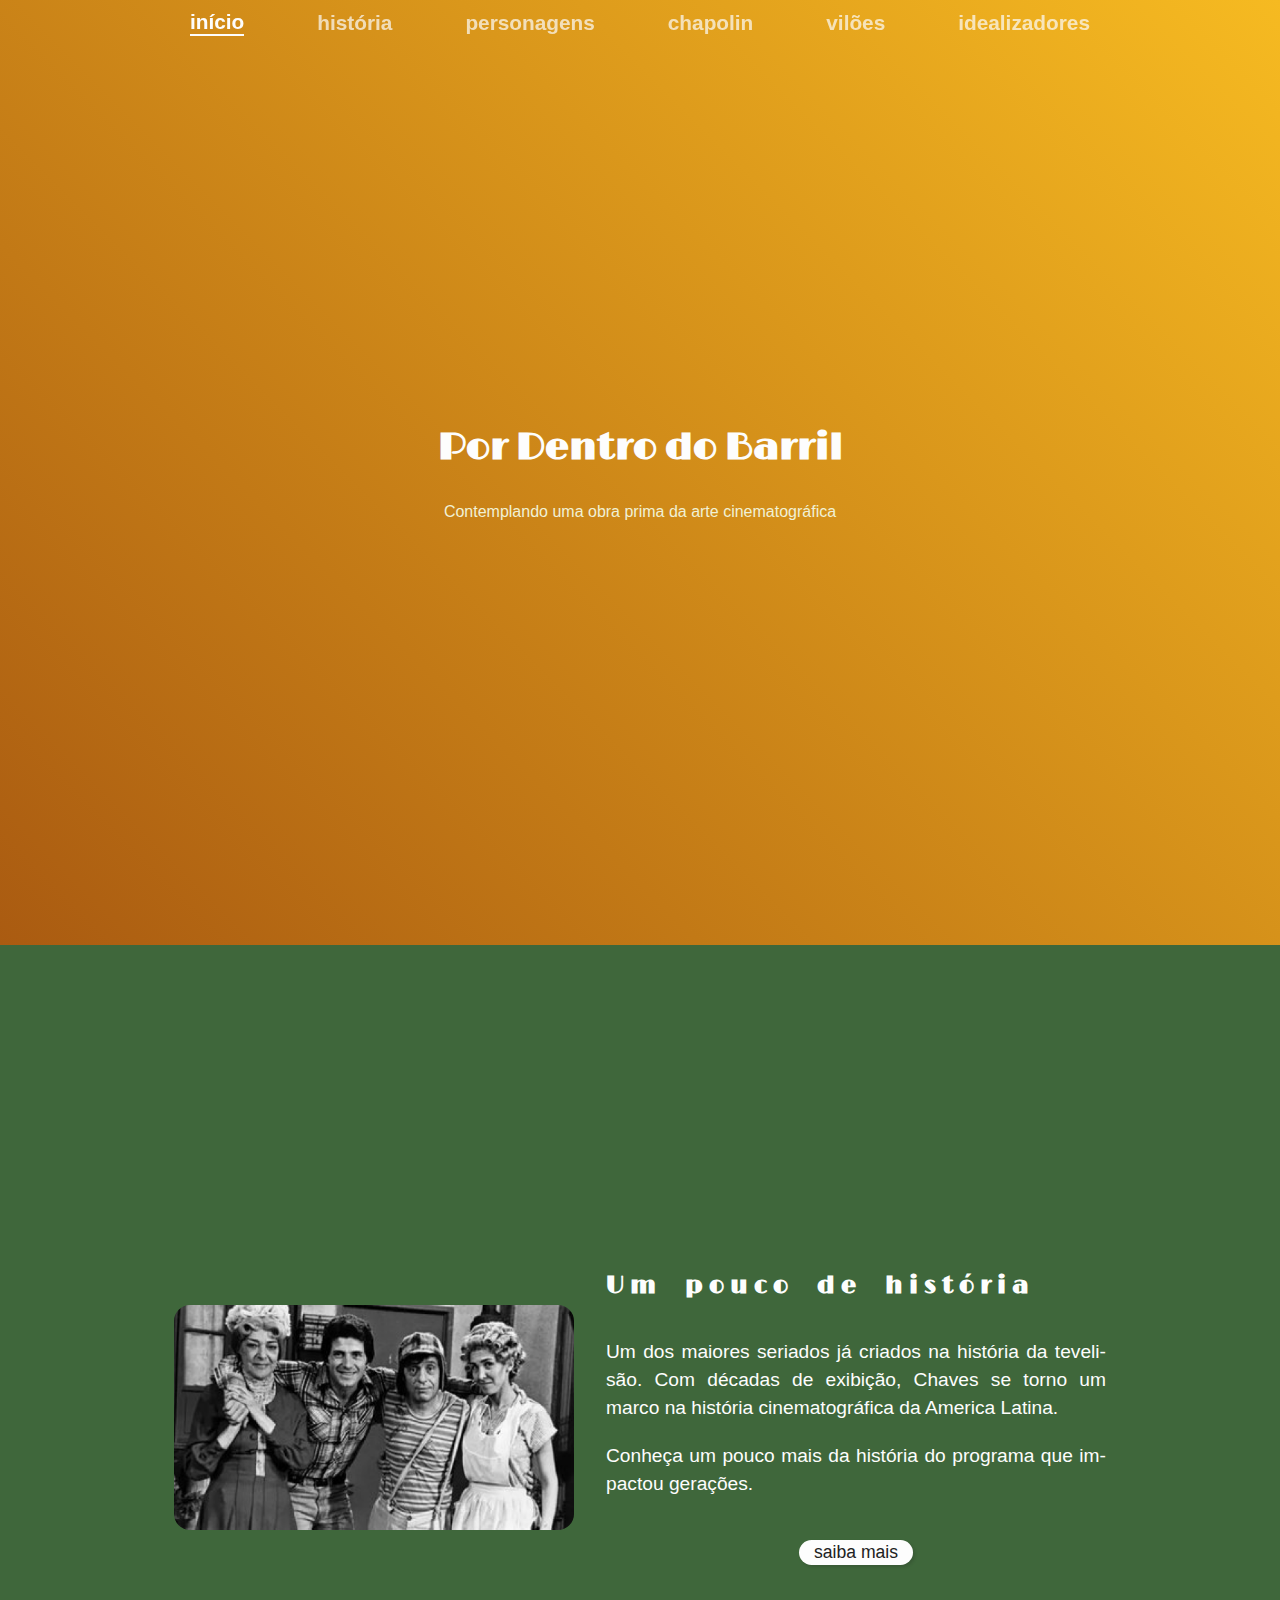
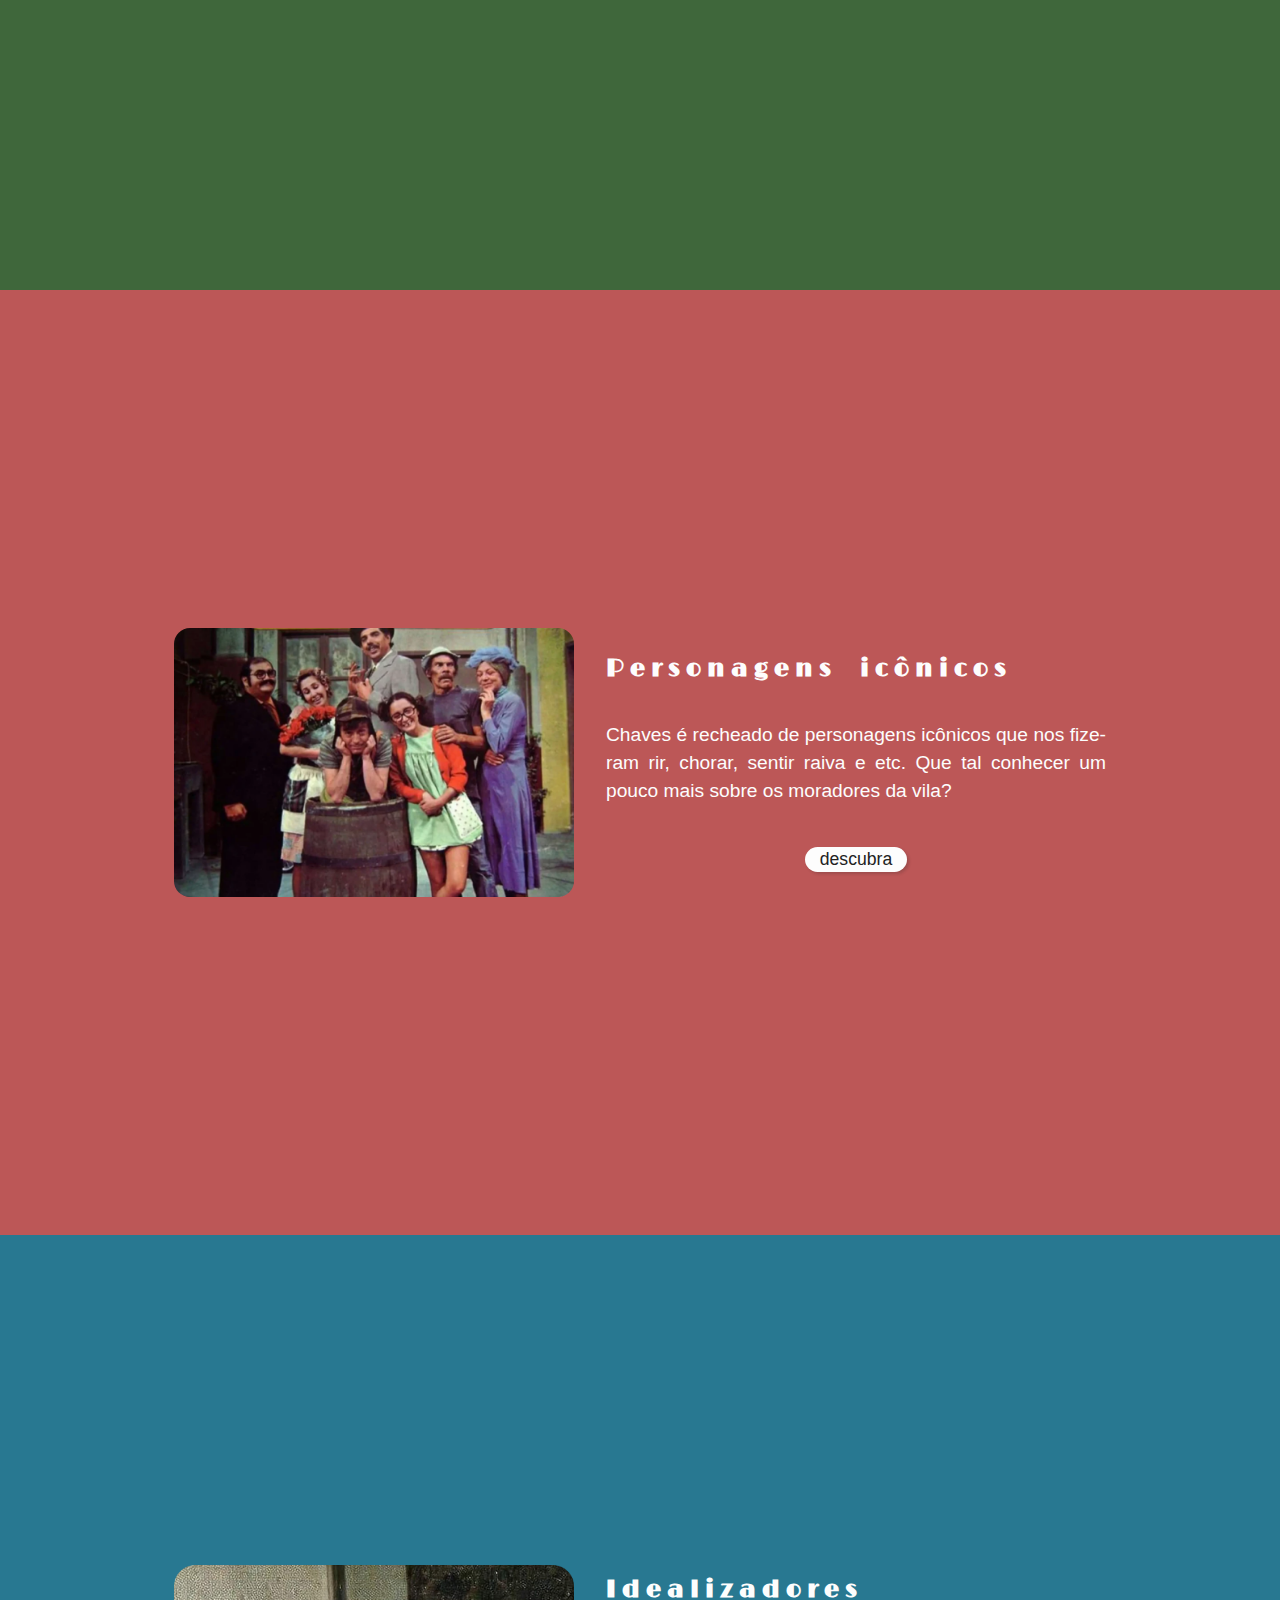
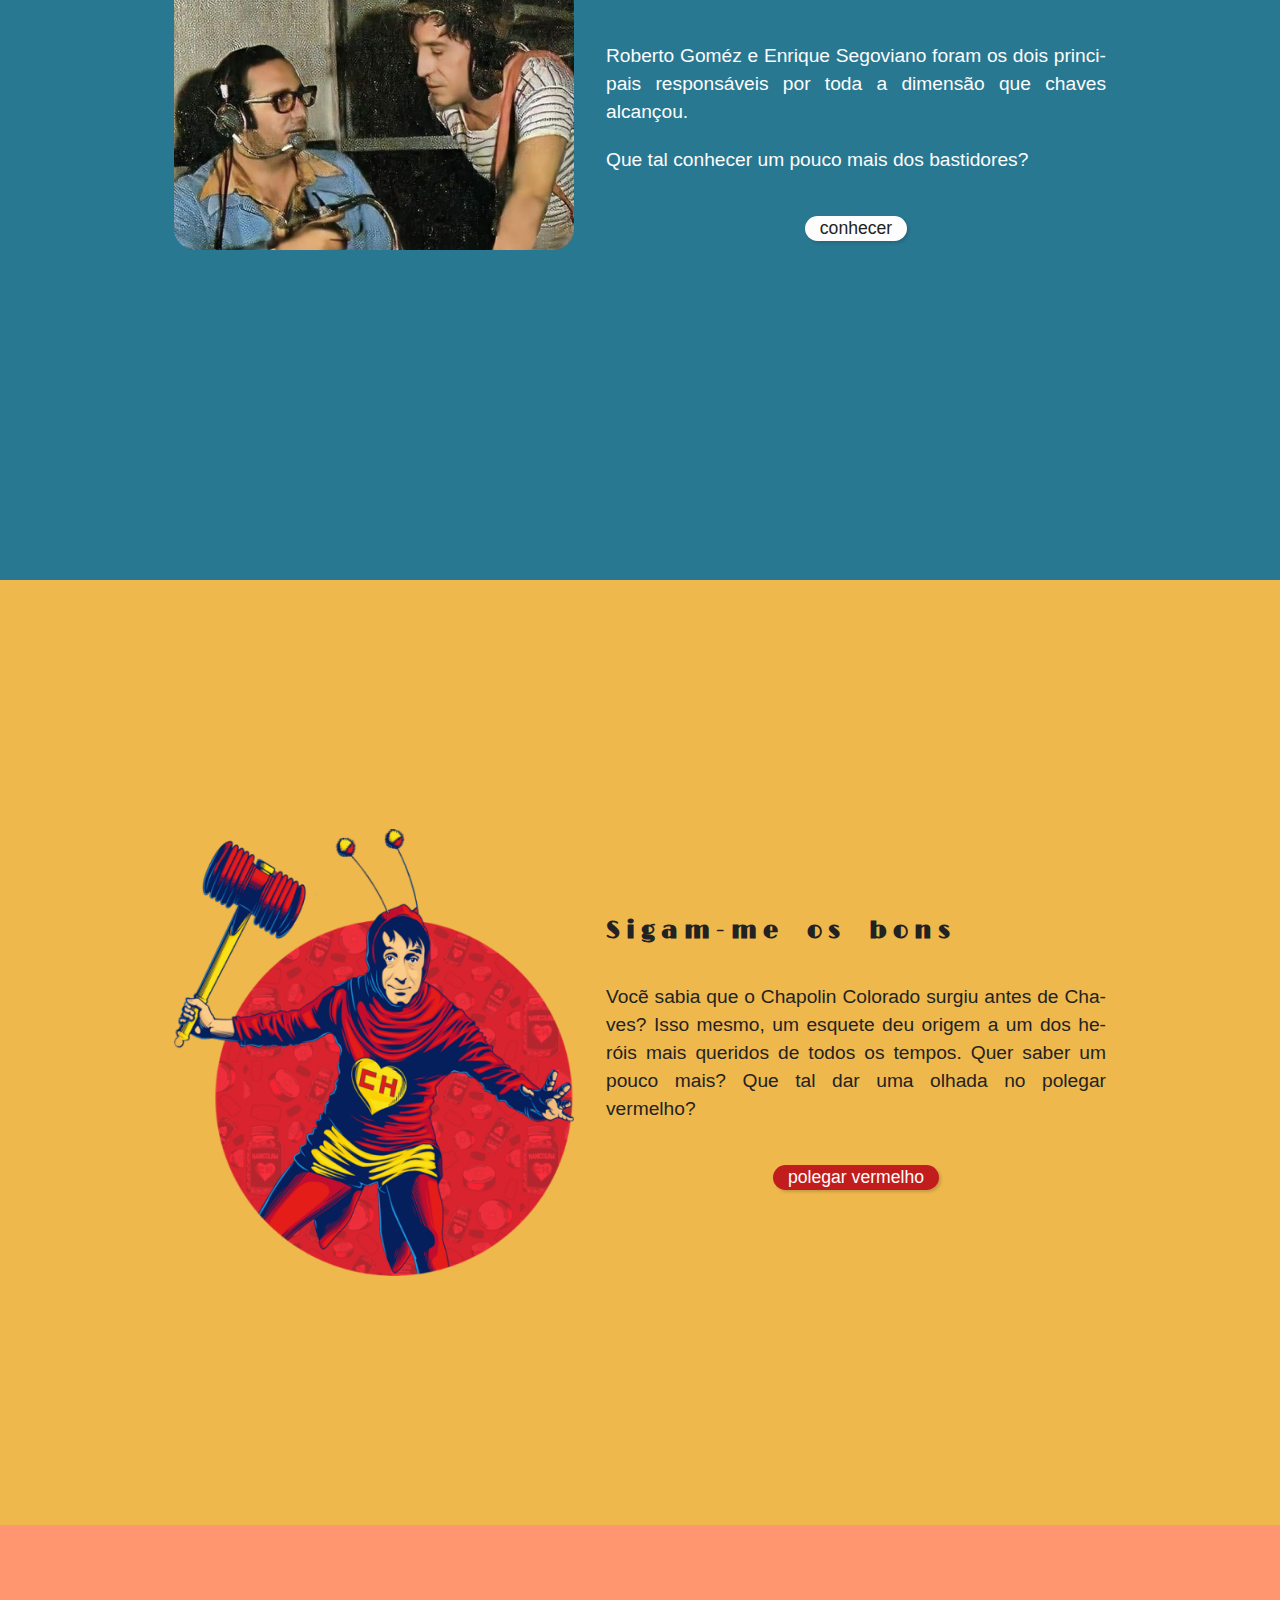
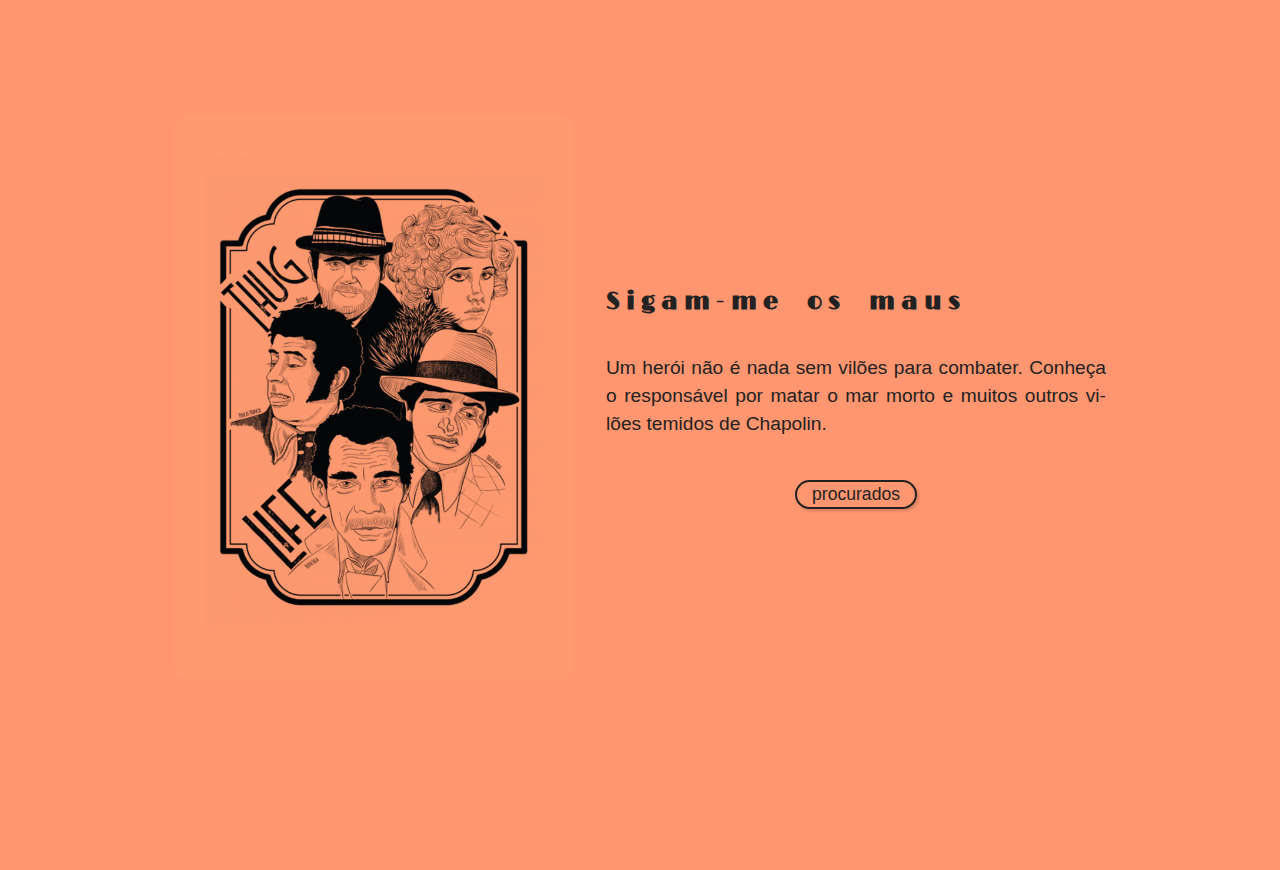
<file: index.html>
<!DOCTYPE html>
<html lang="pt-BR">
  <head>
    <meta charset="UTF-8" />
    <meta name="viewport" content="width=device-width, initial-scale=1.0" />
    <meta http-equiv="X-UA-Compatible" content="ie=edge" />
    <link rel="stylesheet" href="./styles/inicio.css" />
    <link rel="preconnect" href="https://fonts.googleapis.com" />
    <link rel="preconnect" href="https://fonts.gstatic.com" crossorigin />
    <link
      href="https://fonts.googleapis.com/css2?family=Limelight&display=swap"
      rel="stylesheet"
    />
    <link rel="shortcut icon" href="./assets/favicon.png" type="image/x-icon" />
    <title>Por Dentro do Barril</title>
  </head>
  <body>
    <header>
      <!-- menu comuptador -->
      <nav id="menu-desktop">
        <ul>
          <li class="active"><a href="/">início</a></li>
          <li><a href="/historia.html">história</a></li>
          <li><a href="/personagens.html">personagens</a></li>
          <li><a href="/chapolin.html">chapolin</a></li>
          <li><a href="/viloes.html">vilões</a></li>
          <li><a href="/idealizadores.html">idealizadores</a></li>
        </ul>
      </nav>

      <!-- menu mobile -->
      <nav id="menu-mobile">
        <ul>
          <li class="active">
            <a href="/">
              <svg
                id="casa"
                width="24"
                height="24"
                viewBox="0 0 24 24"
                fill="none"
                xmlns="http://www.w3.org/2000/svg"
              >
                <path
                  d="M6 21C5.45 21 4.97933 20.8043 4.588 20.413C4.196 20.021 4 19.55 4 19V10C4 9.68333 4.071 9.38333 4.213 9.1C4.35433 8.81667 4.55 8.58333 4.8 8.4L10.8 3.9C10.9833 3.76667 11.175 3.66667 11.375 3.6C11.575 3.53333 11.7833 3.5 12 3.5C12.2167 3.5 12.425 3.53333 12.625 3.6C12.825 3.66667 13.0167 3.76667 13.2 3.9L19.2 8.4C19.45 8.58333 19.646 8.81667 19.788 9.1C19.9293 9.38333 20 9.68333 20 10V19C20 19.55 19.8043 20.021 19.413 20.413C19.021 20.8043 18.55 21 18 21H14V14H10V21H6Z"
                />
              </svg>
            </a>
          </li>

          <li>
            <a href="/historia.html">
              <svg
                id="historia"
                width="25"
                height="24"
                fill="none"
                viewBox="0 0 25 24"
                xmlns="http://www.w3.org/2000/svg"
              >
                <path
                  d="M3.99996 20C3.61662 20 3.32496 19.8293 3.12496 19.488C2.92496 19.146 2.93329 18.8083 3.14996 18.475L11.35 5.35C11.55 5.03333 11.8333 4.875 12.2 4.875C12.5666 4.875 12.85 5.03333 13.05 5.35L21.25 18.475C21.4666 18.8083 21.475 19.146 21.275 19.488C21.075 19.8293 20.7833 20 20.4 20H3.99996Z"
                />
              </svg>
            </a>
          </li>

          <li>
            <a href="/personagens.html">
              <svg
                id="personagens"
                width="25"
                height="24"
                viewBox="0 0 25 24"
                xmlns="http://www.w3.org/2000/svg"
              >
                <g clip-path="url(#clip0_105_110)">
                  <path
                    d="M12.4 5.5C13.3283 5.5 14.2185 5.86875 14.8749 6.52513C15.5313 7.1815 15.9 8.07174 15.9 9C15.9 9.92826 15.5313 10.8185 14.8749 11.4749C14.2185 12.1313 13.3283 12.5 12.4 12.5C11.4718 12.5 10.5815 12.1313 9.92515 11.4749C9.26877 10.8185 8.90002 9.92826 8.90002 9C8.90002 8.07174 9.26877 7.1815 9.92515 6.52513C10.5815 5.86875 11.4718 5.5 12.4 5.5ZM5.40002 8C5.96002 8 6.48002 8.15 6.93002 8.42C6.78002 9.85 7.20002 11.27 8.06002 12.38C7.56002 13.34 6.56002 14 5.40002 14C4.60437 14 3.84131 13.6839 3.2787 13.1213C2.71609 12.5587 2.40002 11.7956 2.40002 11C2.40002 10.2044 2.71609 9.44129 3.2787 8.87868C3.84131 8.31607 4.60437 8 5.40002 8ZM19.4 8C20.1957 8 20.9587 8.31607 21.5213 8.87868C22.084 9.44129 22.4 10.2044 22.4 11C22.4 11.7956 22.084 12.5587 21.5213 13.1213C20.9587 13.6839 20.1957 14 19.4 14C18.24 14 17.24 13.34 16.74 12.38C17.6119 11.2544 18.0166 9.8362 17.87 8.42C18.32 8.15 18.84 8 19.4 8ZM5.90002 18.25C5.90002 16.18 8.81002 14.5 12.4 14.5C15.99 14.5 18.9 16.18 18.9 18.25V20H5.90002V18.25ZM0.400024 20V18.5C0.400024 17.11 2.29002 15.94 4.85002 15.6C4.26002 16.28 3.90002 17.22 3.90002 18.25V20H0.400024ZM24.4 20H20.9V18.25C20.9 17.22 20.54 16.28 19.95 15.6C22.51 15.94 24.4 17.11 24.4 18.5V20Z"
                  />
                </g>
                <defs>
                  <clipPath id="clip0_105_110">
                    <rect
                      width="24"
                      height="24"
                      transform="translate(0.400024)"
                    />
                  </clipPath>
                </defs>
              </svg>
            </a>
          </li>

          <li>
            <a href="/chapolin.html">
              <svg
                id="chapolin"
                width="25"
                height="24"
                viewBox="0 0 25 24"
                fill="none"
                xmlns="http://www.w3.org/2000/svg"
              >
                <path
                  d="M12.6 21.35L11.15 20.03C5.99998 15.36 2.59998 12.27 2.59998 8.5C2.59998 5.41 5.01998 3 8.09998 3C9.83998 3 11.51 3.81 12.6 5.08C13.69 3.81 15.36 3 17.1 3C20.18 3 22.6 5.41 22.6 8.5C22.6 12.27 19.2 15.36 14.05 20.03L12.6 21.35Z"
                />
              </svg>
            </a>
          </li>

          <li>
            <a href="/viloes.html">
              <svg
                id="viloes"
                width="25"
                height="24"
                viewBox="0 0 25 24"
                fill="none"
                xmlns="http://www.w3.org/2000/svg"
              >
                <path
                  d="M6.80005 22V17.75C6.15005 17.4667 5.57938 17.0877 5.08805 16.613C4.59605 16.1377 4.17938 15.6 3.83805 15C3.49605 14.4 3.23772 13.7583 3.06305 13.075C2.88772 12.3917 2.80005 11.7 2.80005 11C2.80005 8.36667 3.73338 6.20833 5.60005 4.525C7.46672 2.84167 9.86672 2 12.8 2C15.7334 2 18.1334 2.84167 20 4.525C21.8667 6.20833 22.8 8.36667 22.8 11C22.8 11.7 22.7127 12.3917 22.538 13.075C22.3627 13.7583 22.1044 14.4 21.763 15C21.421 15.6 21.0044 16.1377 20.513 16.613C20.021 17.0877 19.45 17.4667 18.8 17.75V22H6.80005ZM8.80005 20H9.80005V22H11.8V20H13.8V22H15.8V20H16.8V16.45C17.4334 16.3 17.996 16.05 18.488 15.7C18.9794 15.35 19.396 14.9333 19.738 14.45C20.0794 13.9667 20.3417 13.4333 20.525 12.85C20.7084 12.2667 20.8 11.65 20.8 11C20.8 8.91667 20.0627 7.22933 18.588 5.938C17.1127 4.646 15.1834 4 12.8 4C10.4167 4 8.48772 4.646 7.01305 5.938C5.53772 7.22933 4.80005 8.91667 4.80005 11C4.80005 11.65 4.89172 12.2667 5.07505 12.85C5.25838 13.4333 5.52072 13.9667 5.86205 14.45C6.20405 14.9333 6.62505 15.35 7.12505 15.7C7.62505 16.05 8.18338 16.3 8.80005 16.45V20ZM11.3 15.75H14.3L12.8 12.75L11.3 15.75ZM9.30005 13C9.85005 13 10.321 12.804 10.713 12.412C11.1044 12.0207 11.3 11.55 11.3 11C11.3 10.45 11.1044 9.979 10.713 9.587C10.321 9.19567 9.85005 9 9.30005 9C8.75005 9 8.27938 9.19567 7.88805 9.587C7.49605 9.979 7.30005 10.45 7.30005 11C7.30005 11.55 7.49605 12.0207 7.88805 12.412C8.27938 12.804 8.75005 13 9.30005 13ZM16.3 13C16.85 13 17.321 12.804 17.713 12.412C18.1044 12.0207 18.3 11.55 18.3 11C18.3 10.45 18.1044 9.979 17.713 9.587C17.321 9.19567 16.85 9 16.3 9C15.75 9 15.2794 9.19567 14.888 9.587C14.496 9.979 14.3 10.45 14.3 11C14.3 11.55 14.496 12.0207 14.888 12.412C15.2794 12.804 15.75 13 16.3 13ZM8.80005 20V16.45C8.18338 16.3 7.62505 16.05 7.12505 15.7C6.62505 15.35 6.20405 14.9333 5.86205 14.45C5.52072 13.9667 5.25838 13.4333 5.07505 12.85C4.89172 12.2667 4.80005 11.65 4.80005 11C4.80005 8.91667 5.53772 7.22933 7.01305 5.938C8.48772 4.646 10.4167 4 12.8 4C15.1834 4 17.1127 4.646 18.588 5.938C20.0627 7.22933 20.8 8.91667 20.8 11C20.8 11.65 20.7084 12.2667 20.525 12.85C20.3417 13.4333 20.0794 13.9667 19.738 14.45C19.396 14.9333 18.9794 15.35 18.488 15.7C17.996 16.05 17.4334 16.3 16.8 16.45V20H9.80005H8.80005Z"
                />
              </svg>
            </a>
          </li>

          <li>
            <a href="/idealizadores.html">
              <svg
                id="idealizadores"
                width="24"
                height="24"
                viewBox="0 0 24 24"
                fill="none"
                xmlns="http://www.w3.org/2000/svg"
              >
                <mask
                  id="mask0_105_119"
                  style="mask-type: alpha"
                  maskUnits="userSpaceOnUse"
                  x="0"
                  y="-1"
                  width="25"
                  height="25"
                >
                  <path
                    d="M2.66248 21.75H6.90498L22.4615 6.19349L18.2185 1.95099L2.66248 17.5075V21.75Z"
                    stroke="white"
                    stroke-width="4"
                    stroke-linejoin="round"
                  />
                  <path
                    d="M13.976 6.19348L18.2185 10.436"
                    stroke="white"
                    stroke-width="4"
                    stroke-linecap="round"
                    stroke-linejoin="round"
                  />
                </mask>
                <g mask="url(#mask0_105_119)">
                  <path d="M0 0H24V24H0V0Z" />
                </g>
              </svg>
            </a>
          </li>
        </ul>
      </nav>
    </header>

    <!-- Conteúdo da página -->
    <main>
      <!-- seção inicial -->
      <section id="inicio">
        <h1>Por Dentro do Barril</h1>
        <h3>Contemplando uma obra prima da arte cinematográfica</h3>
      </section>

      <!-- seção história -->
      <section id="historia">
        <img src="./assets/elenco.png" alt="#" />
        <div>
          <h2>Um pouco de história</h2>
          <p>
            Um dos maiores seriados já criados na história da tevelisão. Com
            décadas de exibição, Chaves se torno um marco na história
            cinematográfica da America Latina.
          </p>
          <p>
            Conheça um pouco mais da história do programa que impactou gerações.
          </p>
          <a href="/historia.html">saiba mais</a>
        </div>
      </section>

      <!-- seção personagens -->
      <section id="personagens">
        <img src="./assets/moradores-vila.png" alt="" />
        <div>
          <h2>Personagens icônicos</h2>
          <p>
            Chaves é recheado de personagens icônicos que nos fizeram rir,
            chorar, sentir raiva e etc. Que tal conhecer um pouco mais sobre os
            moradores da vila?
          </p>
          <a href="/personagens.html">descubra</a>
        </div>
      </section>

      <!-- seção idealizadores -->
      <section id="idealizadores">
        <img src="./assets/roberto-enrico.png" alt="" />
        <div>
          <h2>Idealizadores</h2>
          <p>
            Roberto Goméz e Enrique Segoviano foram os dois principais
            responsáveis por toda a dimensão que chaves alcançou.
          </p>

          <p>Que tal conhecer um pouco mais dos bastidores?</p>
          <a href="/idealizadores.html">conhecer</a>
        </div>
      </section>

      <!-- seção chapolin -->
      <section id="chapolin">
        <img src="./assets/chapolin-cartoon.png" alt="" />
        <div>
          <h2>Sigam-me os bons</h2>
          <p>
            Vocẽ sabia que o Chapolin Colorado surgiu antes de Chaves? Isso
            mesmo, um esquete deu origem a um dos heróis mais queridos de todos
            os tempos. Quer saber um pouco mais? Que tal dar uma olhada no
            polegar vermelho?
          </p>
          <a href="/chapolin.html">polegar vermelho</a>
        </div>
      </section>

      <!-- seção vilões -->
      <section id="viloes">
        <img src="./assets/cartaz-viloes.png" alt="" />
        <div>
          <h2>Sigam-me os maus</h2>
          <p>
            Um herói não é nada sem vilões para combater. Conheça o responsável
            por matar o mar morto e muitos outros vilões temidos de Chapolin.
          </p>
          <a href="./viloes.html">procurados</a>
        </div>
      </section>
    </main>
  </body>
</html>
</file>
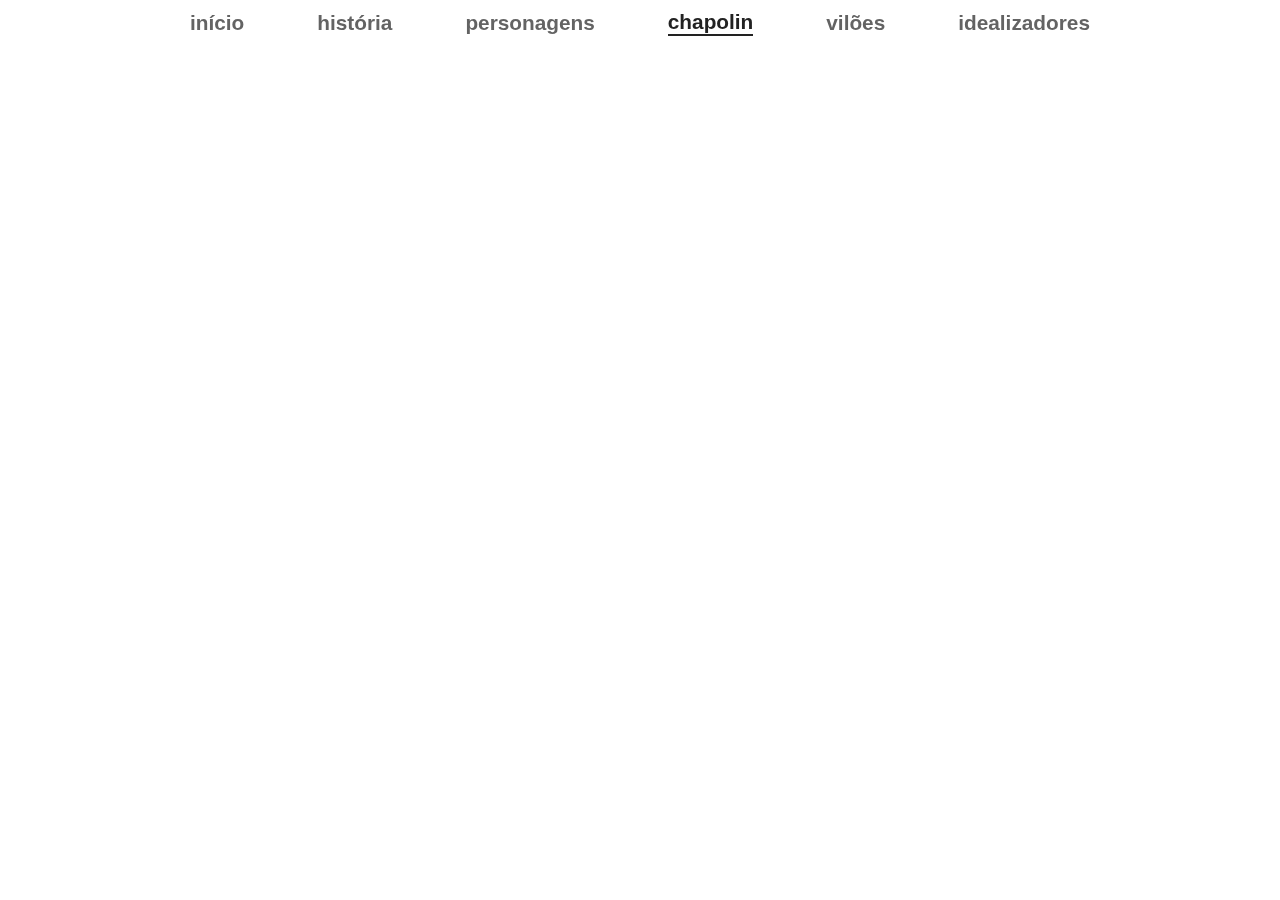
<file: chapolin.html>
<!DOCTYPE html>
<html lang="pt-BR">
  <head>
    <meta charset="UTF-8" />
    <meta name="viewport" content="width=device-width, initial-scale=1.0" />
    <meta http-equiv="X-UA-Compatible" content="ie=edge" />
    <link rel="stylesheet" href="./styles/chapolin.css" />
    <link rel="shortcut icon" href="./assets/favicon.png" type="image/x-icon" />
    <title>Chapolin</title>
  </head>
  <body>
    <header>
      <!-- menu comuptador -->
      <nav id="menu-desktop">
        <ul>
          <li><a href="/">início</a></li>
          <li><a href="/historia.html">história</a></li>
          <li><a href="/personagens.html">personagens</a></li>
          <li class="active"><a href="/chapolin.html">chapolin</a></li>
          <li><a href="/viloes.html">vilões</a></li>
          <li><a href="/idealizadores.html">idealizadores</a></li>
        </ul>
      </nav>

      <!-- menu mobile -->
      <nav id="menu-mobile">
        <ul>
          <li>
            <a href="/">
              <svg
                id="casa"
                width="24"
                height="24"
                viewBox="0 0 24 24"
                fill="none"
                xmlns="http://www.w3.org/2000/svg"
              >
                <path
                  d="M6 21C5.45 21 4.97933 20.8043 4.588 20.413C4.196 20.021 4 19.55 4 19V10C4 9.68333 4.071 9.38333 4.213 9.1C4.35433 8.81667 4.55 8.58333 4.8 8.4L10.8 3.9C10.9833 3.76667 11.175 3.66667 11.375 3.6C11.575 3.53333 11.7833 3.5 12 3.5C12.2167 3.5 12.425 3.53333 12.625 3.6C12.825 3.66667 13.0167 3.76667 13.2 3.9L19.2 8.4C19.45 8.58333 19.646 8.81667 19.788 9.1C19.9293 9.38333 20 9.68333 20 10V19C20 19.55 19.8043 20.021 19.413 20.413C19.021 20.8043 18.55 21 18 21H14V14H10V21H6Z"
                />
              </svg>
            </a>
          </li>

          <li>
            <a href="/historia.html">
              <svg
                id="historia"
                width="25"
                height="24"
                fill="none"
                viewBox="0 0 25 24"
                xmlns="http://www.w3.org/2000/svg"
              >
                <path
                  d="M3.99996 20C3.61662 20 3.32496 19.8293 3.12496 19.488C2.92496 19.146 2.93329 18.8083 3.14996 18.475L11.35 5.35C11.55 5.03333 11.8333 4.875 12.2 4.875C12.5666 4.875 12.85 5.03333 13.05 5.35L21.25 18.475C21.4666 18.8083 21.475 19.146 21.275 19.488C21.075 19.8293 20.7833 20 20.4 20H3.99996Z"
                />
              </svg>
            </a>
          </li>

          <li>
            <a href="/personagens.html">
              <svg
                id="personagens"
                width="25"
                height="24"
                viewBox="0 0 25 24"
                xmlns="http://www.w3.org/2000/svg"
              >
                <g clip-path="url(#clip0_105_110)">
                  <path
                    d="M12.4 5.5C13.3283 5.5 14.2185 5.86875 14.8749 6.52513C15.5313 7.1815 15.9 8.07174 15.9 9C15.9 9.92826 15.5313 10.8185 14.8749 11.4749C14.2185 12.1313 13.3283 12.5 12.4 12.5C11.4718 12.5 10.5815 12.1313 9.92515 11.4749C9.26877 10.8185 8.90002 9.92826 8.90002 9C8.90002 8.07174 9.26877 7.1815 9.92515 6.52513C10.5815 5.86875 11.4718 5.5 12.4 5.5ZM5.40002 8C5.96002 8 6.48002 8.15 6.93002 8.42C6.78002 9.85 7.20002 11.27 8.06002 12.38C7.56002 13.34 6.56002 14 5.40002 14C4.60437 14 3.84131 13.6839 3.2787 13.1213C2.71609 12.5587 2.40002 11.7956 2.40002 11C2.40002 10.2044 2.71609 9.44129 3.2787 8.87868C3.84131 8.31607 4.60437 8 5.40002 8ZM19.4 8C20.1957 8 20.9587 8.31607 21.5213 8.87868C22.084 9.44129 22.4 10.2044 22.4 11C22.4 11.7956 22.084 12.5587 21.5213 13.1213C20.9587 13.6839 20.1957 14 19.4 14C18.24 14 17.24 13.34 16.74 12.38C17.6119 11.2544 18.0166 9.8362 17.87 8.42C18.32 8.15 18.84 8 19.4 8ZM5.90002 18.25C5.90002 16.18 8.81002 14.5 12.4 14.5C15.99 14.5 18.9 16.18 18.9 18.25V20H5.90002V18.25ZM0.400024 20V18.5C0.400024 17.11 2.29002 15.94 4.85002 15.6C4.26002 16.28 3.90002 17.22 3.90002 18.25V20H0.400024ZM24.4 20H20.9V18.25C20.9 17.22 20.54 16.28 19.95 15.6C22.51 15.94 24.4 17.11 24.4 18.5V20Z"
                  />
                </g>
                <defs>
                  <clipPath id="clip0_105_110">
                    <rect
                      width="24"
                      height="24"
                      transform="translate(0.400024)"
                    />
                  </clipPath>
                </defs>
              </svg>
            </a>
          </li>

          <li class="active">
            <a href="/chapolin.html">
              <svg
                id="chapolin"
                width="25"
                height="24"
                viewBox="0 0 25 24"
                fill="none"
                xmlns="http://www.w3.org/2000/svg"
              >
                <path
                  d="M12.6 21.35L11.15 20.03C5.99998 15.36 2.59998 12.27 2.59998 8.5C2.59998 5.41 5.01998 3 8.09998 3C9.83998 3 11.51 3.81 12.6 5.08C13.69 3.81 15.36 3 17.1 3C20.18 3 22.6 5.41 22.6 8.5C22.6 12.27 19.2 15.36 14.05 20.03L12.6 21.35Z"
                />
              </svg>
            </a>
          </li>

          <li>
            <a href="/viloes.html">
              <svg
                id="viloes"
                width="25"
                height="24"
                viewBox="0 0 25 24"
                fill="none"
                xmlns="http://www.w3.org/2000/svg"
              >
                <path
                  d="M6.80005 22V17.75C6.15005 17.4667 5.57938 17.0877 5.08805 16.613C4.59605 16.1377 4.17938 15.6 3.83805 15C3.49605 14.4 3.23772 13.7583 3.06305 13.075C2.88772 12.3917 2.80005 11.7 2.80005 11C2.80005 8.36667 3.73338 6.20833 5.60005 4.525C7.46672 2.84167 9.86672 2 12.8 2C15.7334 2 18.1334 2.84167 20 4.525C21.8667 6.20833 22.8 8.36667 22.8 11C22.8 11.7 22.7127 12.3917 22.538 13.075C22.3627 13.7583 22.1044 14.4 21.763 15C21.421 15.6 21.0044 16.1377 20.513 16.613C20.021 17.0877 19.45 17.4667 18.8 17.75V22H6.80005ZM8.80005 20H9.80005V22H11.8V20H13.8V22H15.8V20H16.8V16.45C17.4334 16.3 17.996 16.05 18.488 15.7C18.9794 15.35 19.396 14.9333 19.738 14.45C20.0794 13.9667 20.3417 13.4333 20.525 12.85C20.7084 12.2667 20.8 11.65 20.8 11C20.8 8.91667 20.0627 7.22933 18.588 5.938C17.1127 4.646 15.1834 4 12.8 4C10.4167 4 8.48772 4.646 7.01305 5.938C5.53772 7.22933 4.80005 8.91667 4.80005 11C4.80005 11.65 4.89172 12.2667 5.07505 12.85C5.25838 13.4333 5.52072 13.9667 5.86205 14.45C6.20405 14.9333 6.62505 15.35 7.12505 15.7C7.62505 16.05 8.18338 16.3 8.80005 16.45V20ZM11.3 15.75H14.3L12.8 12.75L11.3 15.75ZM9.30005 13C9.85005 13 10.321 12.804 10.713 12.412C11.1044 12.0207 11.3 11.55 11.3 11C11.3 10.45 11.1044 9.979 10.713 9.587C10.321 9.19567 9.85005 9 9.30005 9C8.75005 9 8.27938 9.19567 7.88805 9.587C7.49605 9.979 7.30005 10.45 7.30005 11C7.30005 11.55 7.49605 12.0207 7.88805 12.412C8.27938 12.804 8.75005 13 9.30005 13ZM16.3 13C16.85 13 17.321 12.804 17.713 12.412C18.1044 12.0207 18.3 11.55 18.3 11C18.3 10.45 18.1044 9.979 17.713 9.587C17.321 9.19567 16.85 9 16.3 9C15.75 9 15.2794 9.19567 14.888 9.587C14.496 9.979 14.3 10.45 14.3 11C14.3 11.55 14.496 12.0207 14.888 12.412C15.2794 12.804 15.75 13 16.3 13ZM8.80005 20V16.45C8.18338 16.3 7.62505 16.05 7.12505 15.7C6.62505 15.35 6.20405 14.9333 5.86205 14.45C5.52072 13.9667 5.25838 13.4333 5.07505 12.85C4.89172 12.2667 4.80005 11.65 4.80005 11C4.80005 8.91667 5.53772 7.22933 7.01305 5.938C8.48772 4.646 10.4167 4 12.8 4C15.1834 4 17.1127 4.646 18.588 5.938C20.0627 7.22933 20.8 8.91667 20.8 11C20.8 11.65 20.7084 12.2667 20.525 12.85C20.3417 13.4333 20.0794 13.9667 19.738 14.45C19.396 14.9333 18.9794 15.35 18.488 15.7C17.996 16.05 17.4334 16.3 16.8 16.45V20H9.80005H8.80005Z"
                />
              </svg>
            </a>
          </li>

          <li>
            <a href="/idealizadores.html">
              <svg
                id="idealizadores"
                width="24"
                height="24"
                viewBox="0 0 24 24"
                fill="none"
                xmlns="http://www.w3.org/2000/svg"
              >
                <mask
                  id="mask0_105_119"
                  style="mask-type: alpha"
                  maskUnits="userSpaceOnUse"
                  x="0"
                  y="-1"
                  width="25"
                  height="25"
                >
                  <path
                    d="M2.66248 21.75H6.90498L22.4615 6.19349L18.2185 1.95099L2.66248 17.5075V21.75Z"
                    stroke="white"
                    stroke-width="4"
                    stroke-linejoin="round"
                  />
                  <path
                    d="M13.976 6.19348L18.2185 10.436"
                    stroke="white"
                    stroke-width="4"
                    stroke-linecap="round"
                    stroke-linejoin="round"
                  />
                </mask>
                <g mask="url(#mask0_105_119)">
                  <path d="M0 0H24V24H0V0Z" />
                </g>
              </svg>
            </a>
          </li>
        </ul>
      </nav>
    </header>
  </body>
</html>
</file>
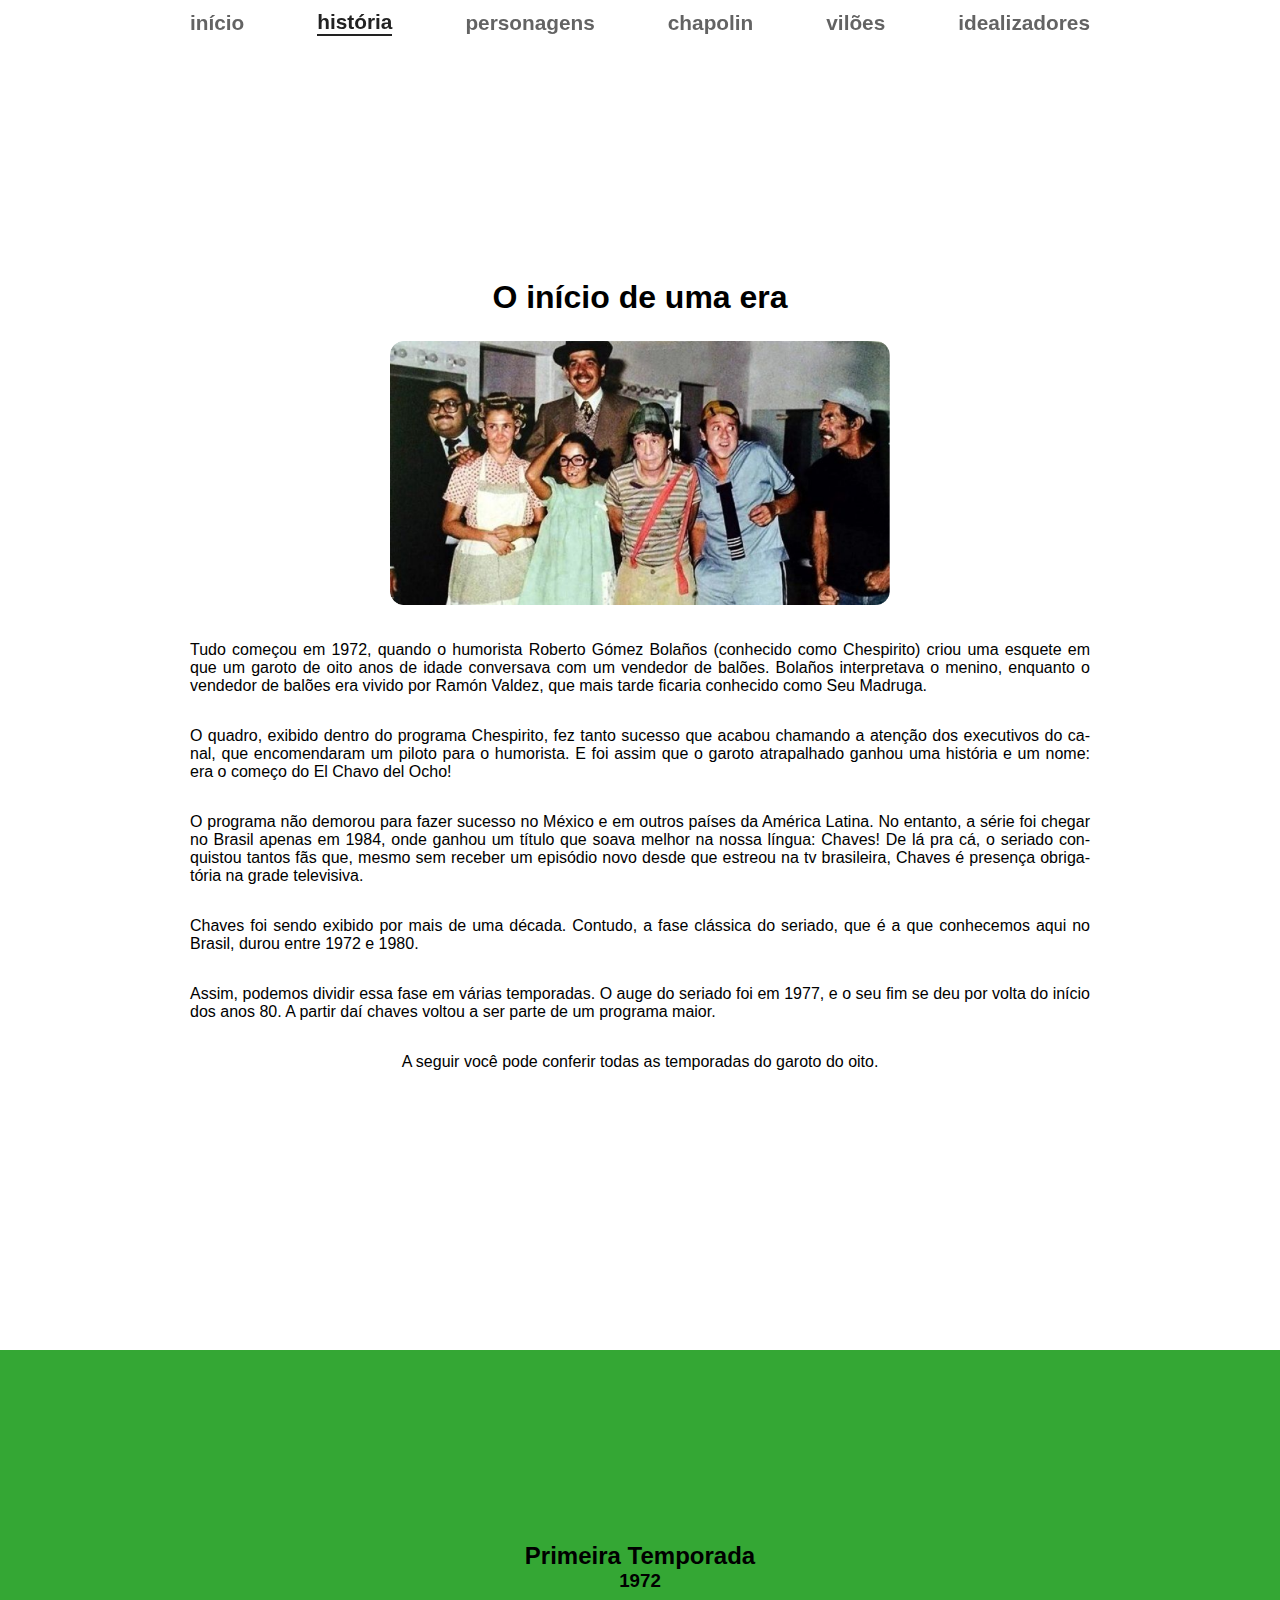
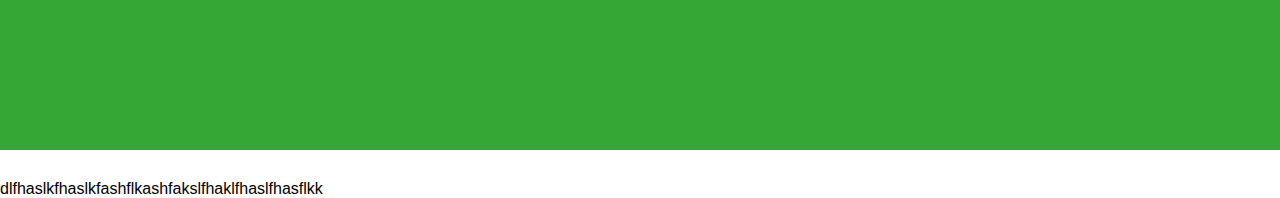
<file: historia.html>
<!DOCTYPE html>
<html lang="pt-BR">

<head>
  <meta charset="UTF-8" />
  <meta name="viewport" content="width=device-width, initial-scale=1.0" />
  <meta http-equiv="X-UA-Compatible" content="ie=edge" />
  <link rel="stylesheet" href="./styles/historia.css" />
  <link rel="shortcut icon" href="./assets/favicon.png" type="image/x-icon" />

  <title>História</title>
</head>

<body>
  <header>
    <!-- menu comuptador -->
    <nav id="menu-desktop">
      <ul>
        <li><a href="/">início</a></li>
        <li class="active"><a href="/historia.html">história</a></li>
        <li><a href="/personagens.html">personagens</a></li>
        <li><a href="/chapolin.html">chapolin</a></li>
        <li><a href="/viloes.html">vilões</a></li>
        <li><a href="/idealizadores.html">idealizadores</a></li>
      </ul>
    </nav>

    <!-- menu mobile -->
    <nav id="menu-mobile">
      <ul>
        <li>
          <a href="/">
            <svg id="casa" width="24" height="24" viewBox="0 0 24 24" fill="none" xmlns="http://www.w3.org/2000/svg">
              <path
                d="M6 21C5.45 21 4.97933 20.8043 4.588 20.413C4.196 20.021 4 19.55 4 19V10C4 9.68333 4.071 9.38333 4.213 9.1C4.35433 8.81667 4.55 8.58333 4.8 8.4L10.8 3.9C10.9833 3.76667 11.175 3.66667 11.375 3.6C11.575 3.53333 11.7833 3.5 12 3.5C12.2167 3.5 12.425 3.53333 12.625 3.6C12.825 3.66667 13.0167 3.76667 13.2 3.9L19.2 8.4C19.45 8.58333 19.646 8.81667 19.788 9.1C19.9293 9.38333 20 9.68333 20 10V19C20 19.55 19.8043 20.021 19.413 20.413C19.021 20.8043 18.55 21 18 21H14V14H10V21H6Z" />
            </svg>
          </a>
        </li>

        <li class="active">
          <a href="/historia.html">
            <svg id="historia" width="25" height="24" fill="none" viewBox="0 0 25 24"
              xmlns="http://www.w3.org/2000/svg">
              <path
                d="M3.99996 20C3.61662 20 3.32496 19.8293 3.12496 19.488C2.92496 19.146 2.93329 18.8083 3.14996 18.475L11.35 5.35C11.55 5.03333 11.8333 4.875 12.2 4.875C12.5666 4.875 12.85 5.03333 13.05 5.35L21.25 18.475C21.4666 18.8083 21.475 19.146 21.275 19.488C21.075 19.8293 20.7833 20 20.4 20H3.99996Z" />
            </svg>
          </a>
        </li>

        <li>
          <a href="/personagens.html">
            <svg id="personagens" width="25" height="24" viewBox="0 0 25 24" xmlns="http://www.w3.org/2000/svg">
              <g clip-path="url(#clip0_105_110)">
                <path
                  d="M12.4 5.5C13.3283 5.5 14.2185 5.86875 14.8749 6.52513C15.5313 7.1815 15.9 8.07174 15.9 9C15.9 9.92826 15.5313 10.8185 14.8749 11.4749C14.2185 12.1313 13.3283 12.5 12.4 12.5C11.4718 12.5 10.5815 12.1313 9.92515 11.4749C9.26877 10.8185 8.90002 9.92826 8.90002 9C8.90002 8.07174 9.26877 7.1815 9.92515 6.52513C10.5815 5.86875 11.4718 5.5 12.4 5.5ZM5.40002 8C5.96002 8 6.48002 8.15 6.93002 8.42C6.78002 9.85 7.20002 11.27 8.06002 12.38C7.56002 13.34 6.56002 14 5.40002 14C4.60437 14 3.84131 13.6839 3.2787 13.1213C2.71609 12.5587 2.40002 11.7956 2.40002 11C2.40002 10.2044 2.71609 9.44129 3.2787 8.87868C3.84131 8.31607 4.60437 8 5.40002 8ZM19.4 8C20.1957 8 20.9587 8.31607 21.5213 8.87868C22.084 9.44129 22.4 10.2044 22.4 11C22.4 11.7956 22.084 12.5587 21.5213 13.1213C20.9587 13.6839 20.1957 14 19.4 14C18.24 14 17.24 13.34 16.74 12.38C17.6119 11.2544 18.0166 9.8362 17.87 8.42C18.32 8.15 18.84 8 19.4 8ZM5.90002 18.25C5.90002 16.18 8.81002 14.5 12.4 14.5C15.99 14.5 18.9 16.18 18.9 18.25V20H5.90002V18.25ZM0.400024 20V18.5C0.400024 17.11 2.29002 15.94 4.85002 15.6C4.26002 16.28 3.90002 17.22 3.90002 18.25V20H0.400024ZM24.4 20H20.9V18.25C20.9 17.22 20.54 16.28 19.95 15.6C22.51 15.94 24.4 17.11 24.4 18.5V20Z" />
              </g>
              <defs>
                <clipPath id="clip0_105_110">
                  <rect width="24" height="24" transform="translate(0.400024)" />
                </clipPath>
              </defs>
            </svg>
          </a>
        </li>

        <li>
          <a href="/chapolin.html">
            <svg id="chapolin" width="25" height="24" viewBox="0 0 25 24" fill="none"
              xmlns="http://www.w3.org/2000/svg">
              <path
                d="M12.6 21.35L11.15 20.03C5.99998 15.36 2.59998 12.27 2.59998 8.5C2.59998 5.41 5.01998 3 8.09998 3C9.83998 3 11.51 3.81 12.6 5.08C13.69 3.81 15.36 3 17.1 3C20.18 3 22.6 5.41 22.6 8.5C22.6 12.27 19.2 15.36 14.05 20.03L12.6 21.35Z" />
            </svg>
          </a>
        </li>

        <li>
          <a href="/viloes.html">
            <svg id="viloes" width="25" height="24" viewBox="0 0 25 24" fill="none" xmlns="http://www.w3.org/2000/svg">
              <path
                d="M6.80005 22V17.75C6.15005 17.4667 5.57938 17.0877 5.08805 16.613C4.59605 16.1377 4.17938 15.6 3.83805 15C3.49605 14.4 3.23772 13.7583 3.06305 13.075C2.88772 12.3917 2.80005 11.7 2.80005 11C2.80005 8.36667 3.73338 6.20833 5.60005 4.525C7.46672 2.84167 9.86672 2 12.8 2C15.7334 2 18.1334 2.84167 20 4.525C21.8667 6.20833 22.8 8.36667 22.8 11C22.8 11.7 22.7127 12.3917 22.538 13.075C22.3627 13.7583 22.1044 14.4 21.763 15C21.421 15.6 21.0044 16.1377 20.513 16.613C20.021 17.0877 19.45 17.4667 18.8 17.75V22H6.80005ZM8.80005 20H9.80005V22H11.8V20H13.8V22H15.8V20H16.8V16.45C17.4334 16.3 17.996 16.05 18.488 15.7C18.9794 15.35 19.396 14.9333 19.738 14.45C20.0794 13.9667 20.3417 13.4333 20.525 12.85C20.7084 12.2667 20.8 11.65 20.8 11C20.8 8.91667 20.0627 7.22933 18.588 5.938C17.1127 4.646 15.1834 4 12.8 4C10.4167 4 8.48772 4.646 7.01305 5.938C5.53772 7.22933 4.80005 8.91667 4.80005 11C4.80005 11.65 4.89172 12.2667 5.07505 12.85C5.25838 13.4333 5.52072 13.9667 5.86205 14.45C6.20405 14.9333 6.62505 15.35 7.12505 15.7C7.62505 16.05 8.18338 16.3 8.80005 16.45V20ZM11.3 15.75H14.3L12.8 12.75L11.3 15.75ZM9.30005 13C9.85005 13 10.321 12.804 10.713 12.412C11.1044 12.0207 11.3 11.55 11.3 11C11.3 10.45 11.1044 9.979 10.713 9.587C10.321 9.19567 9.85005 9 9.30005 9C8.75005 9 8.27938 9.19567 7.88805 9.587C7.49605 9.979 7.30005 10.45 7.30005 11C7.30005 11.55 7.49605 12.0207 7.88805 12.412C8.27938 12.804 8.75005 13 9.30005 13ZM16.3 13C16.85 13 17.321 12.804 17.713 12.412C18.1044 12.0207 18.3 11.55 18.3 11C18.3 10.45 18.1044 9.979 17.713 9.587C17.321 9.19567 16.85 9 16.3 9C15.75 9 15.2794 9.19567 14.888 9.587C14.496 9.979 14.3 10.45 14.3 11C14.3 11.55 14.496 12.0207 14.888 12.412C15.2794 12.804 15.75 13 16.3 13ZM8.80005 20V16.45C8.18338 16.3 7.62505 16.05 7.12505 15.7C6.62505 15.35 6.20405 14.9333 5.86205 14.45C5.52072 13.9667 5.25838 13.4333 5.07505 12.85C4.89172 12.2667 4.80005 11.65 4.80005 11C4.80005 8.91667 5.53772 7.22933 7.01305 5.938C8.48772 4.646 10.4167 4 12.8 4C15.1834 4 17.1127 4.646 18.588 5.938C20.0627 7.22933 20.8 8.91667 20.8 11C20.8 11.65 20.7084 12.2667 20.525 12.85C20.3417 13.4333 20.0794 13.9667 19.738 14.45C19.396 14.9333 18.9794 15.35 18.488 15.7C17.996 16.05 17.4334 16.3 16.8 16.45V20H9.80005H8.80005Z" />
            </svg>
          </a>
        </li>

        <li>
          <a href="/idealizadores.html">
            <svg id="idealizadores" width="24" height="24" viewBox="0 0 24 24" fill="none"
              xmlns="http://www.w3.org/2000/svg">
              <mask id="mask0_105_119" style="mask-type: alpha" maskUnits="userSpaceOnUse" x="0" y="-1" width="25"
                height="25">
                <path d="M2.66248 21.75H6.90498L22.4615 6.19349L18.2185 1.95099L2.66248 17.5075V21.75Z" stroke="white"
                  stroke-width="4" stroke-linejoin="round" />
                <path d="M13.976 6.19348L18.2185 10.436" stroke="white" stroke-width="4" stroke-linecap="round"
                  stroke-linejoin="round" />
              </mask>
              <g mask="url(#mask0_105_119)">
                <path d="M0 0H24V24H0V0Z" />
              </g>
            </svg>
          </a>
        </li>
      </ul>
    </nav>
  </header>
  <main>
    <!--Inicio da era-->
    <section>
      <div>
        <h1>O início de uma era</h1>
        <picture>
          <img src="./assets/atores.png" alt="foto dos autores" width="100%">
        </picture>
      </div>
      <p>Tudo começou em 1972, quando o humorista Roberto Gómez Bolaños (conhecido
        como Chespirito) criou uma esquete em que um garoto de oito anos de idade
        conversava com um vendedor de balões. Bolaños interpretava o menino, enquanto o
        vendedor de balões era vivido por Ramón Valdez, que mais tarde ficaria conhecido
        como Seu Madruga.
      </p>
      <p>
        O quadro, exibido dentro do programa Chespirito, fez tanto sucesso que acabou
        chamando a atenção dos executivos do canal, que encomendaram um piloto para o
        humorista. E foi assim que o garoto atrapalhado ganhou uma história e um nome:
        era o começo do El Chavo del Ocho!
      </p>
      <p>
        O programa não demorou para fazer sucesso no México e em outros países da
        América Latina. No entanto, a série foi chegar no Brasil apenas em 1984,
        onde ganhou um título que soava melhor na nossa língua: Chaves! De lá pra cá,
        o seriado conquistou tantos fãs que, mesmo sem receber um episódio novo desde
        que estreou na tv brasileira, Chaves é presença obrigatória na grade televisiva.
      </p>
      <p>
        Chaves foi sendo exibido por mais de uma década. Contudo, a fase clássica do seriado,
        que é a que conhecemos aqui no Brasil, durou entre 1972 e 1980.
      </p>
      <p>
        Assim, podemos dividir essa fase em várias temporadas. O auge do seriado foi em 1977,
        e o seu fim se deu por volta do início dos anos 80. A partir daí chaves voltou a ser parte de um programa maior.
      </p>
      <p>
        A seguir você pode conferir todas as temporadas do garoto do oito.
      </p>
    </section>
    <!--primeira Temporada-->
    <div class="container">
      <div class="center">
          <h2 style="text-align: center;">Primeira Temporada</h2>
          <h3 style="text-align: center;">1972</h3>
      </div>
    </div>
    <div style="margin-top: 30px;">
      <p>dlfhaslkfhaslkfashflkashfakslfhaklfhaslfhasflkk</p>
    </div>
  </main>
</body>

</html>
</file>
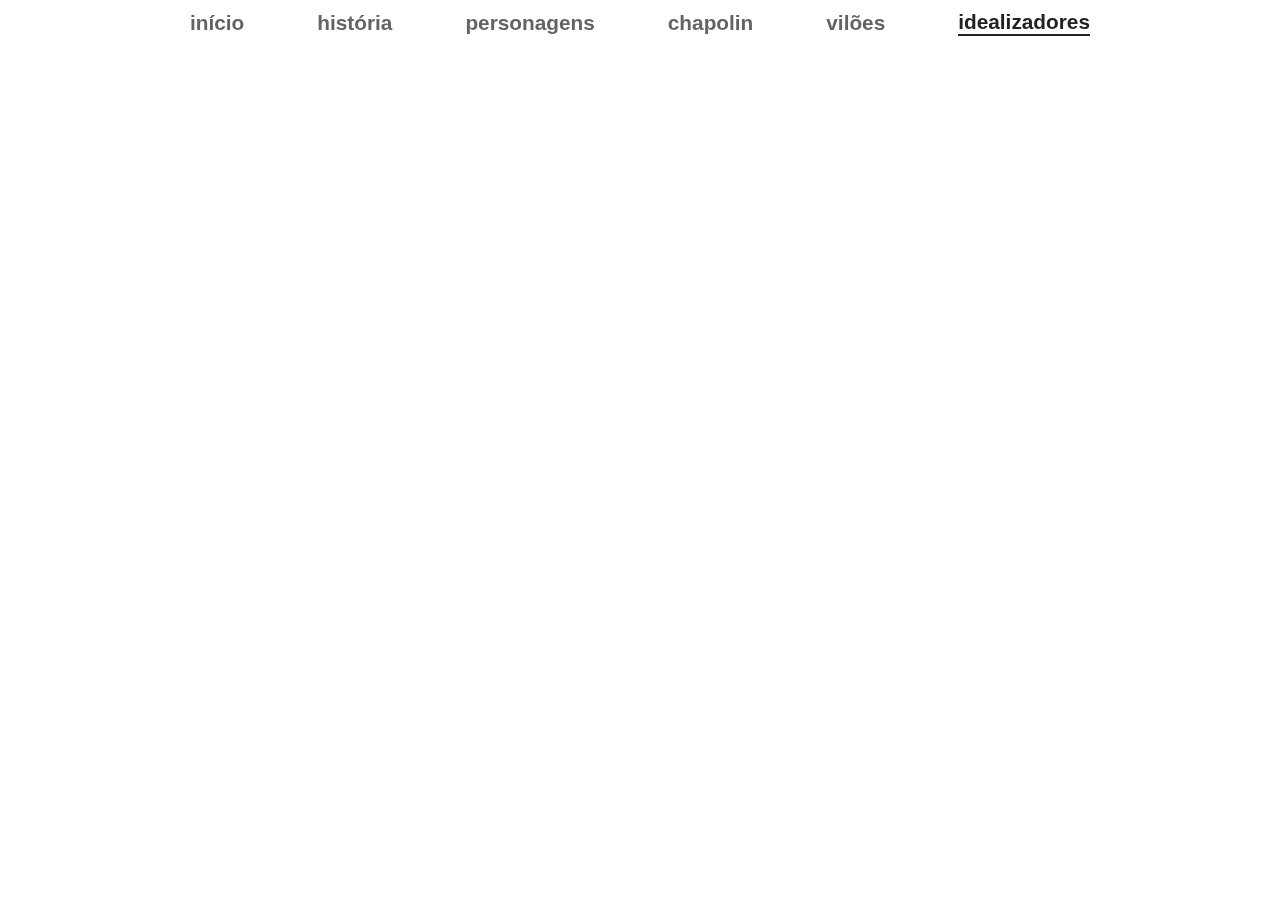
<file: idealizadores.html>
<!DOCTYPE html>
<html lang="pt-BR">
  <head>
    <meta charset="UTF-8" />
    <meta name="viewport" content="width=device-width, initial-scale=1.0" />
    <meta http-equiv="X-UA-Compatible" content="ie=edge" />
    <link rel="stylesheet" href="./styles/idealizadores.css" />
    <link rel="shortcut icon" href="./assets/favicon.png" type="image/x-icon" />
    <title>Idealizadores</title>
  </head>
  <body>
    <header>
      <!-- menu comuptador -->
      <nav id="menu-desktop">
        <ul>
          <li><a href="/">início</a></li>
          <li><a href="/historia.html">história</a></li>
          <li><a href="/personagens.html">personagens</a></li>
          <li><a href="/chapolin.html">chapolin</a></li>
          <li><a href="/viloes.html">vilões</a></li>
          <li class="active">
            <a href="/idealizadores.html">idealizadores</a>
          </li>
        </ul>
      </nav>

      <!-- menu mobile -->
      <nav id="menu-mobile">
        <ul>
          <li>
            <a href="/">
              <svg
                id="casa"
                width="24"
                height="24"
                viewBox="0 0 24 24"
                fill="none"
                xmlns="http://www.w3.org/2000/svg"
              >
                <path
                  d="M6 21C5.45 21 4.97933 20.8043 4.588 20.413C4.196 20.021 4 19.55 4 19V10C4 9.68333 4.071 9.38333 4.213 9.1C4.35433 8.81667 4.55 8.58333 4.8 8.4L10.8 3.9C10.9833 3.76667 11.175 3.66667 11.375 3.6C11.575 3.53333 11.7833 3.5 12 3.5C12.2167 3.5 12.425 3.53333 12.625 3.6C12.825 3.66667 13.0167 3.76667 13.2 3.9L19.2 8.4C19.45 8.58333 19.646 8.81667 19.788 9.1C19.9293 9.38333 20 9.68333 20 10V19C20 19.55 19.8043 20.021 19.413 20.413C19.021 20.8043 18.55 21 18 21H14V14H10V21H6Z"
                />
              </svg>
            </a>
          </li>

          <li>
            <a href="/historia.html">
              <svg
                id="historia"
                width="25"
                height="24"
                fill="none"
                viewBox="0 0 25 24"
                xmlns="http://www.w3.org/2000/svg"
              >
                <path
                  d="M3.99996 20C3.61662 20 3.32496 19.8293 3.12496 19.488C2.92496 19.146 2.93329 18.8083 3.14996 18.475L11.35 5.35C11.55 5.03333 11.8333 4.875 12.2 4.875C12.5666 4.875 12.85 5.03333 13.05 5.35L21.25 18.475C21.4666 18.8083 21.475 19.146 21.275 19.488C21.075 19.8293 20.7833 20 20.4 20H3.99996Z"
                />
              </svg>
            </a>
          </li>

          <li>
            <a href="/personagens.html">
              <svg
                id="personagens"
                width="25"
                height="24"
                viewBox="0 0 25 24"
                xmlns="http://www.w3.org/2000/svg"
              >
                <g clip-path="url(#clip0_105_110)">
                  <path
                    d="M12.4 5.5C13.3283 5.5 14.2185 5.86875 14.8749 6.52513C15.5313 7.1815 15.9 8.07174 15.9 9C15.9 9.92826 15.5313 10.8185 14.8749 11.4749C14.2185 12.1313 13.3283 12.5 12.4 12.5C11.4718 12.5 10.5815 12.1313 9.92515 11.4749C9.26877 10.8185 8.90002 9.92826 8.90002 9C8.90002 8.07174 9.26877 7.1815 9.92515 6.52513C10.5815 5.86875 11.4718 5.5 12.4 5.5ZM5.40002 8C5.96002 8 6.48002 8.15 6.93002 8.42C6.78002 9.85 7.20002 11.27 8.06002 12.38C7.56002 13.34 6.56002 14 5.40002 14C4.60437 14 3.84131 13.6839 3.2787 13.1213C2.71609 12.5587 2.40002 11.7956 2.40002 11C2.40002 10.2044 2.71609 9.44129 3.2787 8.87868C3.84131 8.31607 4.60437 8 5.40002 8ZM19.4 8C20.1957 8 20.9587 8.31607 21.5213 8.87868C22.084 9.44129 22.4 10.2044 22.4 11C22.4 11.7956 22.084 12.5587 21.5213 13.1213C20.9587 13.6839 20.1957 14 19.4 14C18.24 14 17.24 13.34 16.74 12.38C17.6119 11.2544 18.0166 9.8362 17.87 8.42C18.32 8.15 18.84 8 19.4 8ZM5.90002 18.25C5.90002 16.18 8.81002 14.5 12.4 14.5C15.99 14.5 18.9 16.18 18.9 18.25V20H5.90002V18.25ZM0.400024 20V18.5C0.400024 17.11 2.29002 15.94 4.85002 15.6C4.26002 16.28 3.90002 17.22 3.90002 18.25V20H0.400024ZM24.4 20H20.9V18.25C20.9 17.22 20.54 16.28 19.95 15.6C22.51 15.94 24.4 17.11 24.4 18.5V20Z"
                  />
                </g>
                <defs>
                  <clipPath id="clip0_105_110">
                    <rect
                      width="24"
                      height="24"
                      transform="translate(0.400024)"
                    />
                  </clipPath>
                </defs>
              </svg>
            </a>
          </li>

          <li>
            <a href="/chapolin.html">
              <svg
                id="chapolin"
                width="25"
                height="24"
                viewBox="0 0 25 24"
                fill="none"
                xmlns="http://www.w3.org/2000/svg"
              >
                <path
                  d="M12.6 21.35L11.15 20.03C5.99998 15.36 2.59998 12.27 2.59998 8.5C2.59998 5.41 5.01998 3 8.09998 3C9.83998 3 11.51 3.81 12.6 5.08C13.69 3.81 15.36 3 17.1 3C20.18 3 22.6 5.41 22.6 8.5C22.6 12.27 19.2 15.36 14.05 20.03L12.6 21.35Z"
                />
              </svg>
            </a>
          </li>

          <li>
            <a href="/viloes.html">
              <svg
                id="viloes"
                width="25"
                height="24"
                viewBox="0 0 25 24"
                fill="none"
                xmlns="http://www.w3.org/2000/svg"
              >
                <path
                  d="M6.80005 22V17.75C6.15005 17.4667 5.57938 17.0877 5.08805 16.613C4.59605 16.1377 4.17938 15.6 3.83805 15C3.49605 14.4 3.23772 13.7583 3.06305 13.075C2.88772 12.3917 2.80005 11.7 2.80005 11C2.80005 8.36667 3.73338 6.20833 5.60005 4.525C7.46672 2.84167 9.86672 2 12.8 2C15.7334 2 18.1334 2.84167 20 4.525C21.8667 6.20833 22.8 8.36667 22.8 11C22.8 11.7 22.7127 12.3917 22.538 13.075C22.3627 13.7583 22.1044 14.4 21.763 15C21.421 15.6 21.0044 16.1377 20.513 16.613C20.021 17.0877 19.45 17.4667 18.8 17.75V22H6.80005ZM8.80005 20H9.80005V22H11.8V20H13.8V22H15.8V20H16.8V16.45C17.4334 16.3 17.996 16.05 18.488 15.7C18.9794 15.35 19.396 14.9333 19.738 14.45C20.0794 13.9667 20.3417 13.4333 20.525 12.85C20.7084 12.2667 20.8 11.65 20.8 11C20.8 8.91667 20.0627 7.22933 18.588 5.938C17.1127 4.646 15.1834 4 12.8 4C10.4167 4 8.48772 4.646 7.01305 5.938C5.53772 7.22933 4.80005 8.91667 4.80005 11C4.80005 11.65 4.89172 12.2667 5.07505 12.85C5.25838 13.4333 5.52072 13.9667 5.86205 14.45C6.20405 14.9333 6.62505 15.35 7.12505 15.7C7.62505 16.05 8.18338 16.3 8.80005 16.45V20ZM11.3 15.75H14.3L12.8 12.75L11.3 15.75ZM9.30005 13C9.85005 13 10.321 12.804 10.713 12.412C11.1044 12.0207 11.3 11.55 11.3 11C11.3 10.45 11.1044 9.979 10.713 9.587C10.321 9.19567 9.85005 9 9.30005 9C8.75005 9 8.27938 9.19567 7.88805 9.587C7.49605 9.979 7.30005 10.45 7.30005 11C7.30005 11.55 7.49605 12.0207 7.88805 12.412C8.27938 12.804 8.75005 13 9.30005 13ZM16.3 13C16.85 13 17.321 12.804 17.713 12.412C18.1044 12.0207 18.3 11.55 18.3 11C18.3 10.45 18.1044 9.979 17.713 9.587C17.321 9.19567 16.85 9 16.3 9C15.75 9 15.2794 9.19567 14.888 9.587C14.496 9.979 14.3 10.45 14.3 11C14.3 11.55 14.496 12.0207 14.888 12.412C15.2794 12.804 15.75 13 16.3 13ZM8.80005 20V16.45C8.18338 16.3 7.62505 16.05 7.12505 15.7C6.62505 15.35 6.20405 14.9333 5.86205 14.45C5.52072 13.9667 5.25838 13.4333 5.07505 12.85C4.89172 12.2667 4.80005 11.65 4.80005 11C4.80005 8.91667 5.53772 7.22933 7.01305 5.938C8.48772 4.646 10.4167 4 12.8 4C15.1834 4 17.1127 4.646 18.588 5.938C20.0627 7.22933 20.8 8.91667 20.8 11C20.8 11.65 20.7084 12.2667 20.525 12.85C20.3417 13.4333 20.0794 13.9667 19.738 14.45C19.396 14.9333 18.9794 15.35 18.488 15.7C17.996 16.05 17.4334 16.3 16.8 16.45V20H9.80005H8.80005Z"
                />
              </svg>
            </a>
          </li>

          <li class="active">
            <a href="/idealizadores.html">
              <svg
                id="idealizadores"
                width="24"
                height="24"
                viewBox="0 0 24 24"
                fill="none"
                xmlns="http://www.w3.org/2000/svg"
              >
                <mask
                  id="mask0_105_119"
                  style="mask-type: alpha"
                  maskUnits="userSpaceOnUse"
                  x="0"
                  y="-1"
                  width="25"
                  height="25"
                >
                  <path
                    d="M2.66248 21.75H6.90498L22.4615 6.19349L18.2185 1.95099L2.66248 17.5075V21.75Z"
                    stroke="white"
                    stroke-width="4"
                    stroke-linejoin="round"
                  />
                  <path
                    d="M13.976 6.19348L18.2185 10.436"
                    stroke="white"
                    stroke-width="4"
                    stroke-linecap="round"
                    stroke-linejoin="round"
                  />
                </mask>
                <g mask="url(#mask0_105_119)">
                  <path d="M0 0H24V24H0V0Z" />
                </g>
              </svg>
            </a>
          </li>
        </ul>
      </nav>
    </header>
  </body>
</html>
</file>
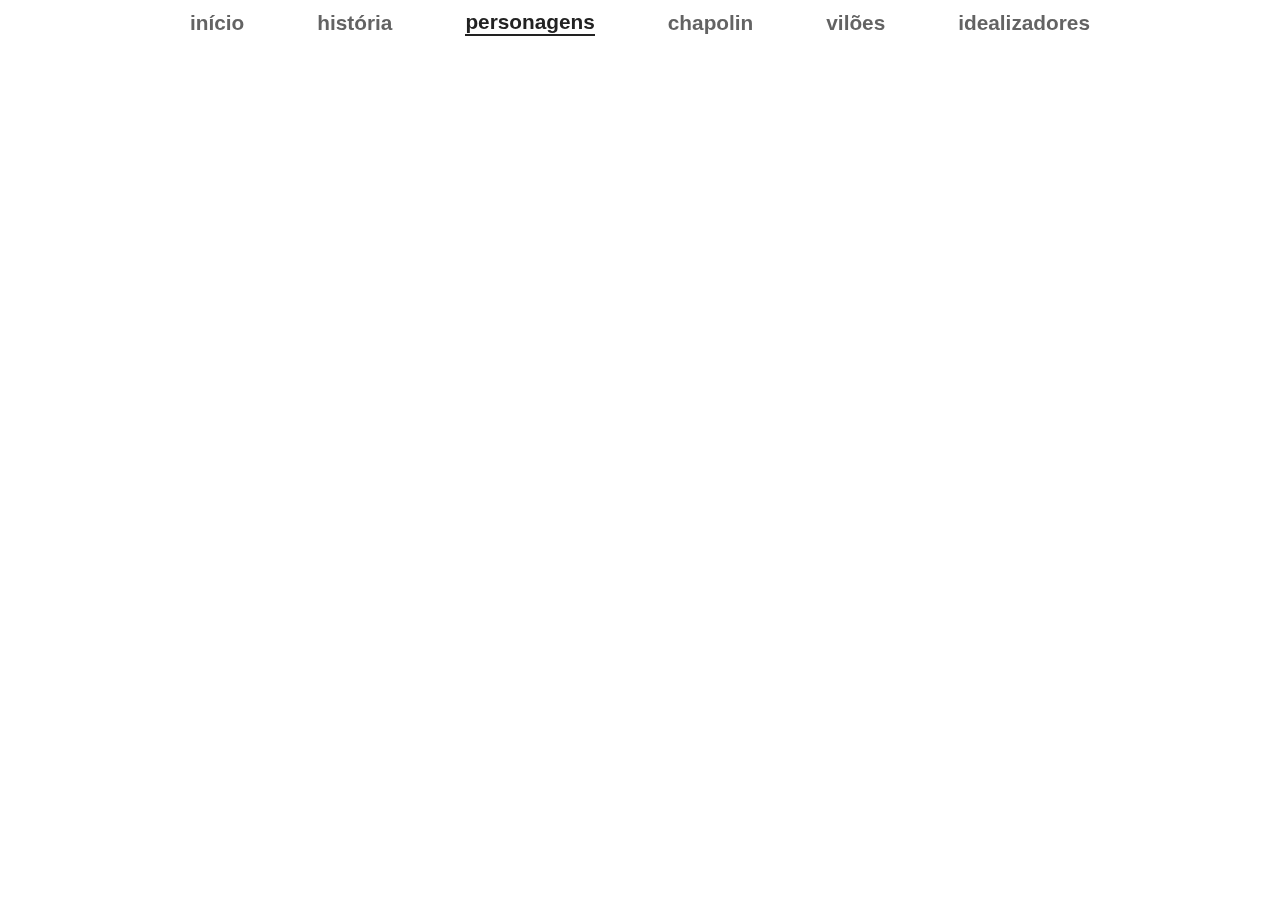
<file: personagens.html>
<!DOCTYPE html>
<html lang="pt-BR">
  <head>
    <meta charset="UTF-8" />
    <meta name="viewport" content="width=device-width, initial-scale=1.0" />
    <meta http-equiv="X-UA-Compatible" content="ie=edge" />
    <link rel="stylesheet" href="./styles/personagens.css" />
    <link rel="shortcut icon" href="./assets/favicon.png" type="image/x-icon" />

    <title>Personagens</title>
  </head>
  <body>
    <header>
      <!-- menu comuptador -->
      <nav id="menu-desktop">
        <ul>
          <li><a href="/">início</a></li>
          <li><a href="/historia.html">história</a></li>
          <li class="active"><a href="/personagens.html">personagens</a></li>
          <li><a href="/chapolin.html">chapolin</a></li>
          <li><a href="/viloes.html">vilões</a></li>
          <li><a href="/idealizadores.html">idealizadores</a></li>
        </ul>
      </nav>

      <!-- menu mobile -->
      <nav id="menu-mobile">
        <ul>
          <li>
            <a href="/">
              <svg
                id="casa"
                width="24"
                height="24"
                viewBox="0 0 24 24"
                fill="none"
                xmlns="http://www.w3.org/2000/svg"
              >
                <path
                  d="M6 21C5.45 21 4.97933 20.8043 4.588 20.413C4.196 20.021 4 19.55 4 19V10C4 9.68333 4.071 9.38333 4.213 9.1C4.35433 8.81667 4.55 8.58333 4.8 8.4L10.8 3.9C10.9833 3.76667 11.175 3.66667 11.375 3.6C11.575 3.53333 11.7833 3.5 12 3.5C12.2167 3.5 12.425 3.53333 12.625 3.6C12.825 3.66667 13.0167 3.76667 13.2 3.9L19.2 8.4C19.45 8.58333 19.646 8.81667 19.788 9.1C19.9293 9.38333 20 9.68333 20 10V19C20 19.55 19.8043 20.021 19.413 20.413C19.021 20.8043 18.55 21 18 21H14V14H10V21H6Z"
                />
              </svg>
            </a>
          </li>

          <li>
            <a href="/historia.html">
              <svg
                id="historia"
                width="25"
                height="24"
                fill="none"
                viewBox="0 0 25 24"
                xmlns="http://www.w3.org/2000/svg"
              >
                <path
                  d="M3.99996 20C3.61662 20 3.32496 19.8293 3.12496 19.488C2.92496 19.146 2.93329 18.8083 3.14996 18.475L11.35 5.35C11.55 5.03333 11.8333 4.875 12.2 4.875C12.5666 4.875 12.85 5.03333 13.05 5.35L21.25 18.475C21.4666 18.8083 21.475 19.146 21.275 19.488C21.075 19.8293 20.7833 20 20.4 20H3.99996Z"
                />
              </svg>
            </a>
          </li>

          <li class="active">
            <a href="/personagens.html">
              <svg
                id="personagens"
                width="25"
                height="24"
                viewBox="0 0 25 24"
                xmlns="http://www.w3.org/2000/svg"
              >
                <g clip-path="url(#clip0_105_110)">
                  <path
                    d="M12.4 5.5C13.3283 5.5 14.2185 5.86875 14.8749 6.52513C15.5313 7.1815 15.9 8.07174 15.9 9C15.9 9.92826 15.5313 10.8185 14.8749 11.4749C14.2185 12.1313 13.3283 12.5 12.4 12.5C11.4718 12.5 10.5815 12.1313 9.92515 11.4749C9.26877 10.8185 8.90002 9.92826 8.90002 9C8.90002 8.07174 9.26877 7.1815 9.92515 6.52513C10.5815 5.86875 11.4718 5.5 12.4 5.5ZM5.40002 8C5.96002 8 6.48002 8.15 6.93002 8.42C6.78002 9.85 7.20002 11.27 8.06002 12.38C7.56002 13.34 6.56002 14 5.40002 14C4.60437 14 3.84131 13.6839 3.2787 13.1213C2.71609 12.5587 2.40002 11.7956 2.40002 11C2.40002 10.2044 2.71609 9.44129 3.2787 8.87868C3.84131 8.31607 4.60437 8 5.40002 8ZM19.4 8C20.1957 8 20.9587 8.31607 21.5213 8.87868C22.084 9.44129 22.4 10.2044 22.4 11C22.4 11.7956 22.084 12.5587 21.5213 13.1213C20.9587 13.6839 20.1957 14 19.4 14C18.24 14 17.24 13.34 16.74 12.38C17.6119 11.2544 18.0166 9.8362 17.87 8.42C18.32 8.15 18.84 8 19.4 8ZM5.90002 18.25C5.90002 16.18 8.81002 14.5 12.4 14.5C15.99 14.5 18.9 16.18 18.9 18.25V20H5.90002V18.25ZM0.400024 20V18.5C0.400024 17.11 2.29002 15.94 4.85002 15.6C4.26002 16.28 3.90002 17.22 3.90002 18.25V20H0.400024ZM24.4 20H20.9V18.25C20.9 17.22 20.54 16.28 19.95 15.6C22.51 15.94 24.4 17.11 24.4 18.5V20Z"
                  />
                </g>
                <defs>
                  <clipPath id="clip0_105_110">
                    <rect
                      width="24"
                      height="24"
                      transform="translate(0.400024)"
                    />
                  </clipPath>
                </defs>
              </svg>
            </a>
          </li>

          <li>
            <a href="/chapolin.html">
              <svg
                id="chapolin"
                width="25"
                height="24"
                viewBox="0 0 25 24"
                fill="none"
                xmlns="http://www.w3.org/2000/svg"
              >
                <path
                  d="M12.6 21.35L11.15 20.03C5.99998 15.36 2.59998 12.27 2.59998 8.5C2.59998 5.41 5.01998 3 8.09998 3C9.83998 3 11.51 3.81 12.6 5.08C13.69 3.81 15.36 3 17.1 3C20.18 3 22.6 5.41 22.6 8.5C22.6 12.27 19.2 15.36 14.05 20.03L12.6 21.35Z"
                />
              </svg>
            </a>
          </li>

          <li>
            <a href="/viloes.html">
              <svg
                id="viloes"
                width="25"
                height="24"
                viewBox="0 0 25 24"
                fill="none"
                xmlns="http://www.w3.org/2000/svg"
              >
                <path
                  d="M6.80005 22V17.75C6.15005 17.4667 5.57938 17.0877 5.08805 16.613C4.59605 16.1377 4.17938 15.6 3.83805 15C3.49605 14.4 3.23772 13.7583 3.06305 13.075C2.88772 12.3917 2.80005 11.7 2.80005 11C2.80005 8.36667 3.73338 6.20833 5.60005 4.525C7.46672 2.84167 9.86672 2 12.8 2C15.7334 2 18.1334 2.84167 20 4.525C21.8667 6.20833 22.8 8.36667 22.8 11C22.8 11.7 22.7127 12.3917 22.538 13.075C22.3627 13.7583 22.1044 14.4 21.763 15C21.421 15.6 21.0044 16.1377 20.513 16.613C20.021 17.0877 19.45 17.4667 18.8 17.75V22H6.80005ZM8.80005 20H9.80005V22H11.8V20H13.8V22H15.8V20H16.8V16.45C17.4334 16.3 17.996 16.05 18.488 15.7C18.9794 15.35 19.396 14.9333 19.738 14.45C20.0794 13.9667 20.3417 13.4333 20.525 12.85C20.7084 12.2667 20.8 11.65 20.8 11C20.8 8.91667 20.0627 7.22933 18.588 5.938C17.1127 4.646 15.1834 4 12.8 4C10.4167 4 8.48772 4.646 7.01305 5.938C5.53772 7.22933 4.80005 8.91667 4.80005 11C4.80005 11.65 4.89172 12.2667 5.07505 12.85C5.25838 13.4333 5.52072 13.9667 5.86205 14.45C6.20405 14.9333 6.62505 15.35 7.12505 15.7C7.62505 16.05 8.18338 16.3 8.80005 16.45V20ZM11.3 15.75H14.3L12.8 12.75L11.3 15.75ZM9.30005 13C9.85005 13 10.321 12.804 10.713 12.412C11.1044 12.0207 11.3 11.55 11.3 11C11.3 10.45 11.1044 9.979 10.713 9.587C10.321 9.19567 9.85005 9 9.30005 9C8.75005 9 8.27938 9.19567 7.88805 9.587C7.49605 9.979 7.30005 10.45 7.30005 11C7.30005 11.55 7.49605 12.0207 7.88805 12.412C8.27938 12.804 8.75005 13 9.30005 13ZM16.3 13C16.85 13 17.321 12.804 17.713 12.412C18.1044 12.0207 18.3 11.55 18.3 11C18.3 10.45 18.1044 9.979 17.713 9.587C17.321 9.19567 16.85 9 16.3 9C15.75 9 15.2794 9.19567 14.888 9.587C14.496 9.979 14.3 10.45 14.3 11C14.3 11.55 14.496 12.0207 14.888 12.412C15.2794 12.804 15.75 13 16.3 13ZM8.80005 20V16.45C8.18338 16.3 7.62505 16.05 7.12505 15.7C6.62505 15.35 6.20405 14.9333 5.86205 14.45C5.52072 13.9667 5.25838 13.4333 5.07505 12.85C4.89172 12.2667 4.80005 11.65 4.80005 11C4.80005 8.91667 5.53772 7.22933 7.01305 5.938C8.48772 4.646 10.4167 4 12.8 4C15.1834 4 17.1127 4.646 18.588 5.938C20.0627 7.22933 20.8 8.91667 20.8 11C20.8 11.65 20.7084 12.2667 20.525 12.85C20.3417 13.4333 20.0794 13.9667 19.738 14.45C19.396 14.9333 18.9794 15.35 18.488 15.7C17.996 16.05 17.4334 16.3 16.8 16.45V20H9.80005H8.80005Z"
                />
              </svg>
            </a>
          </li>

          <li>
            <a href="/idealizadores.html">
              <svg
                id="idealizadores"
                width="24"
                height="24"
                viewBox="0 0 24 24"
                fill="none"
                xmlns="http://www.w3.org/2000/svg"
              >
                <mask
                  id="mask0_105_119"
                  style="mask-type: alpha"
                  maskUnits="userSpaceOnUse"
                  x="0"
                  y="-1"
                  width="25"
                  height="25"
                >
                  <path
                    d="M2.66248 21.75H6.90498L22.4615 6.19349L18.2185 1.95099L2.66248 17.5075V21.75Z"
                    stroke="white"
                    stroke-width="4"
                    stroke-linejoin="round"
                  />
                  <path
                    d="M13.976 6.19348L18.2185 10.436"
                    stroke="white"
                    stroke-width="4"
                    stroke-linecap="round"
                    stroke-linejoin="round"
                  />
                </mask>
                <g mask="url(#mask0_105_119)">
                  <path d="M0 0H24V24H0V0Z" />
                </g>
              </svg>
            </a>
          </li>
        </ul>
      </nav>
    </header>
  </body>
</html>
</file>
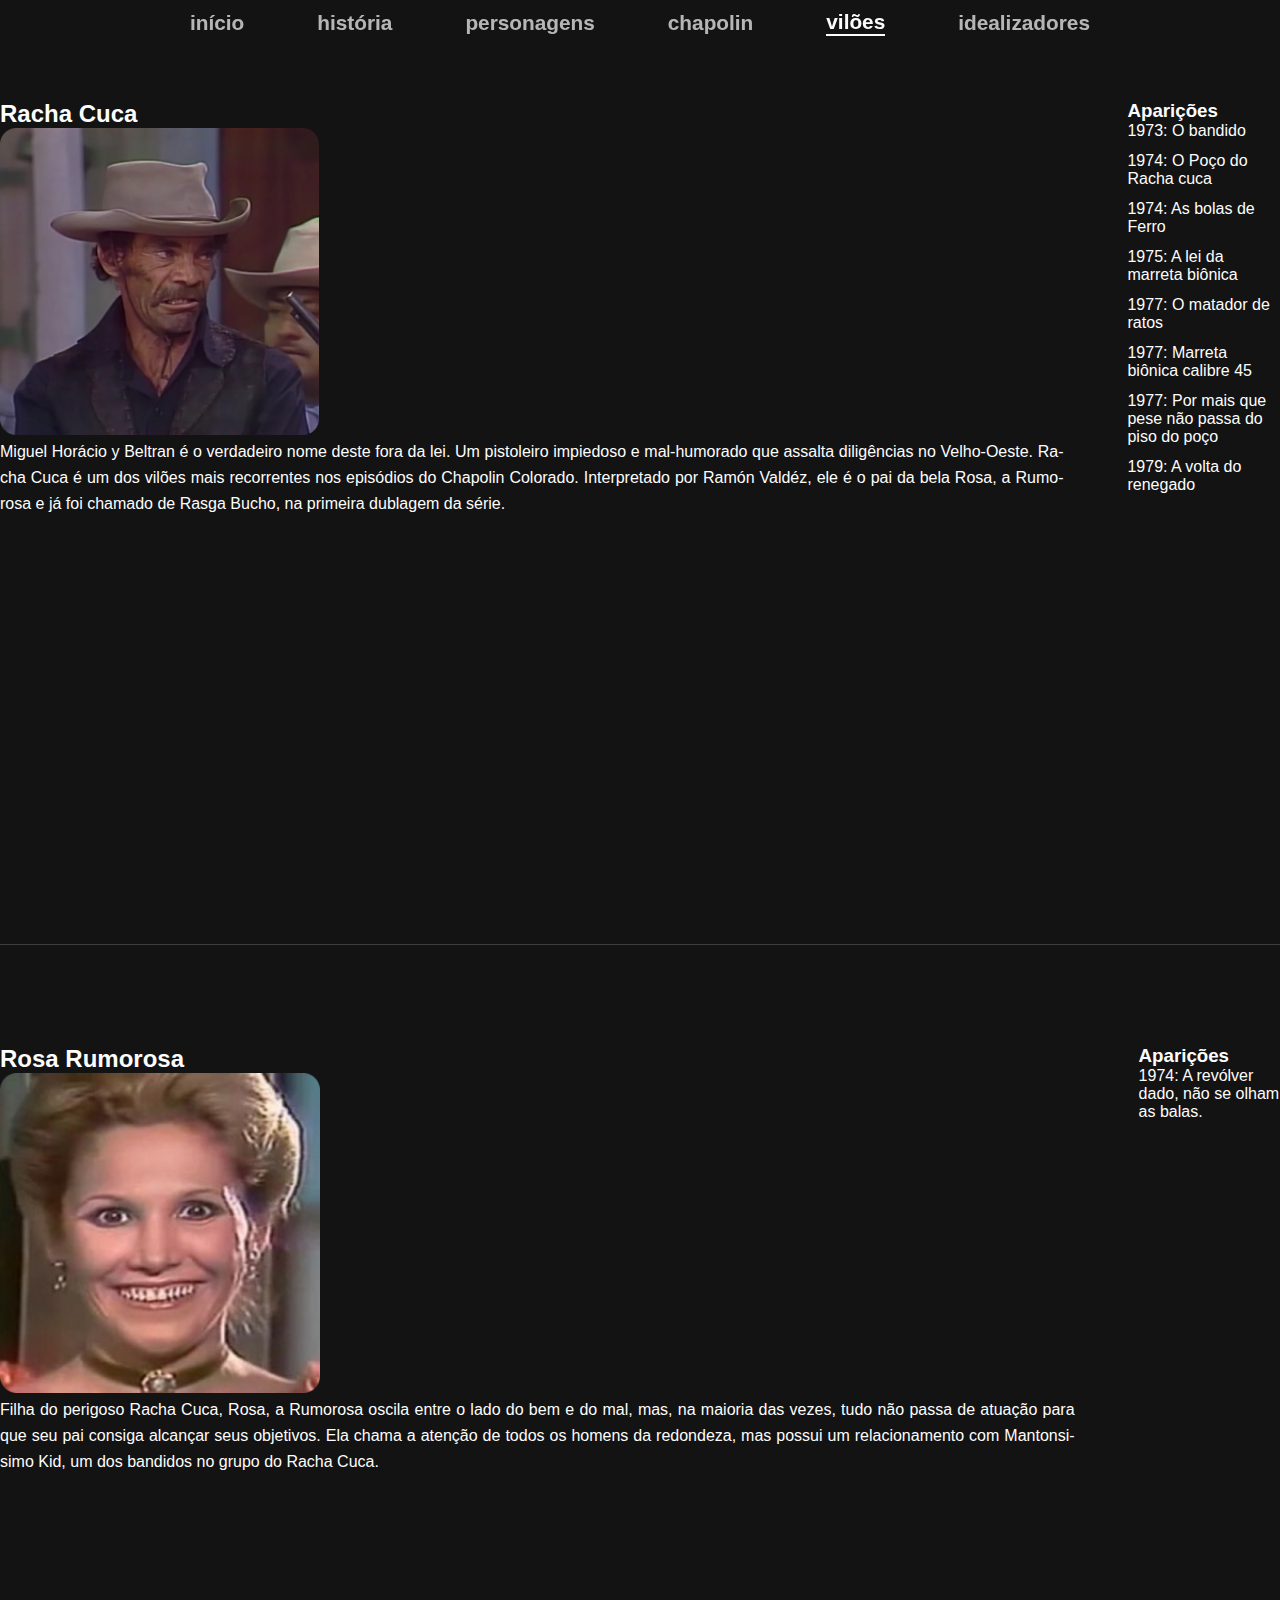
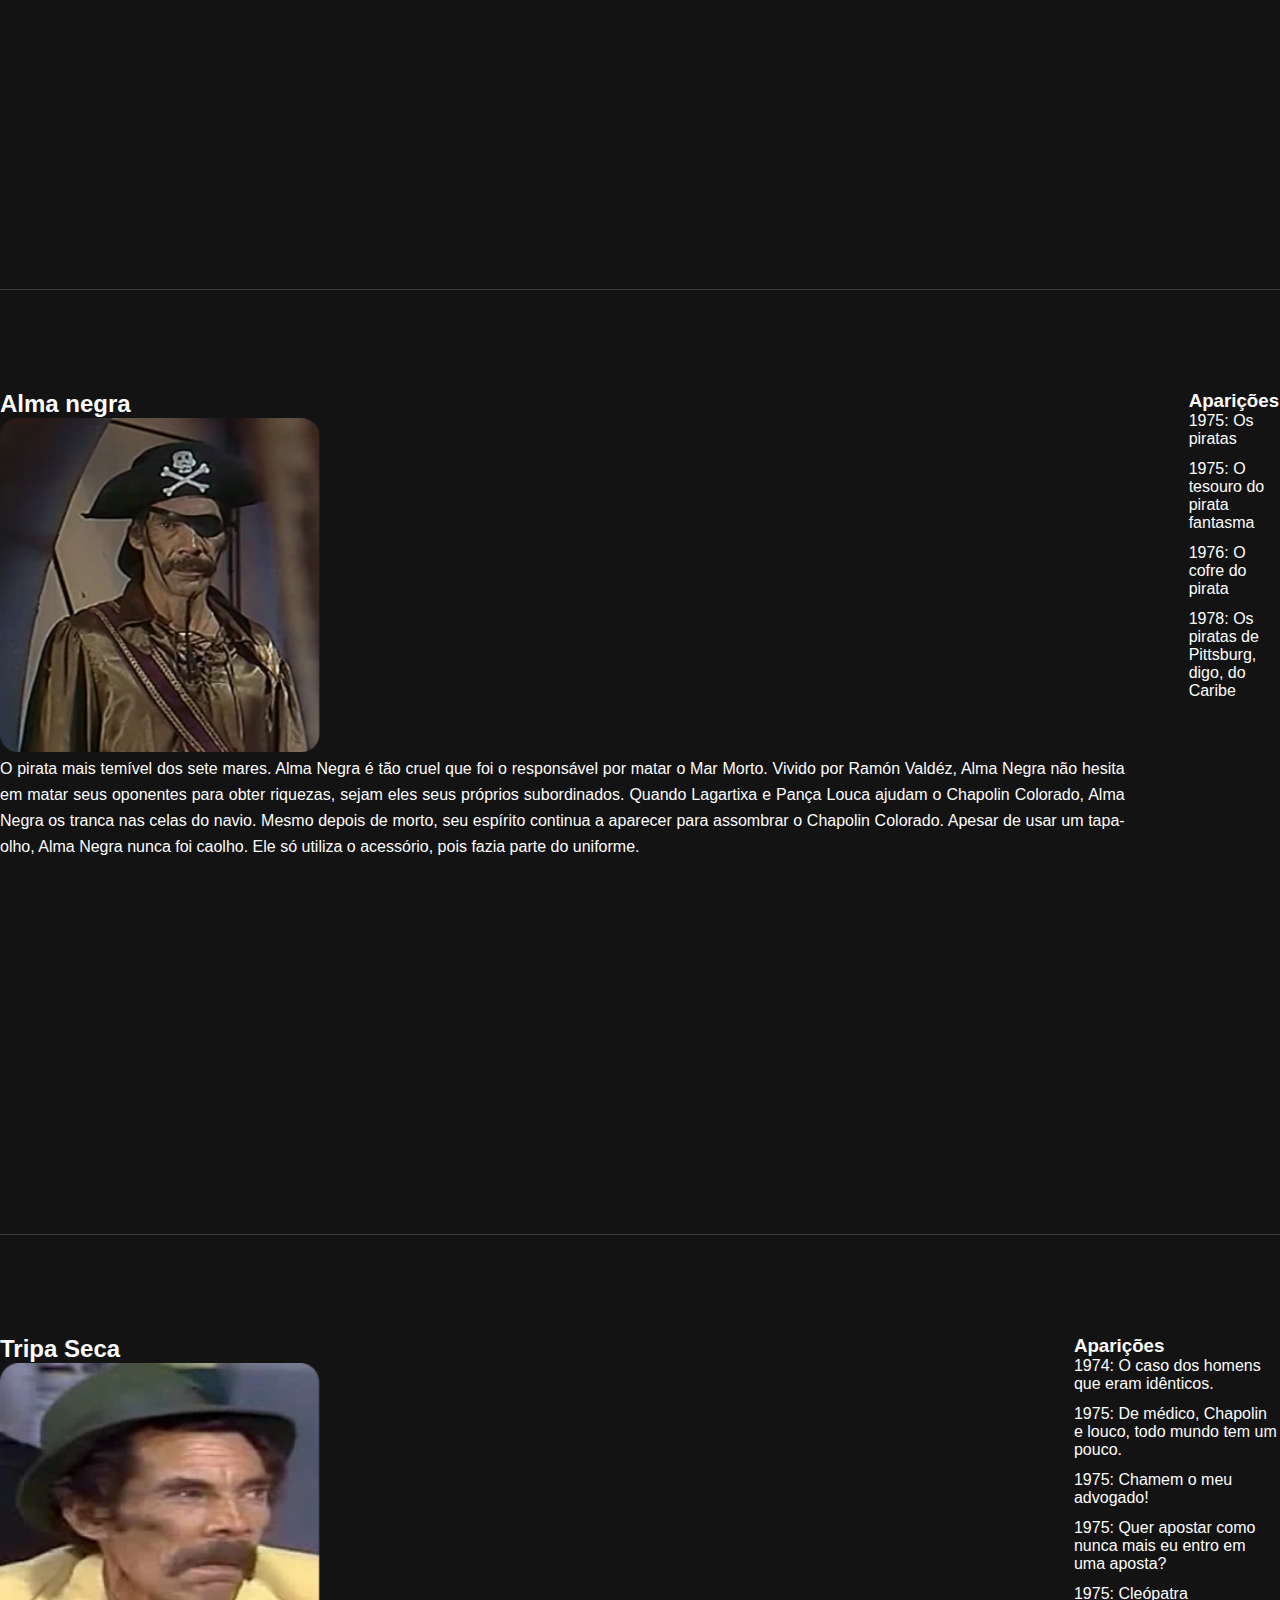
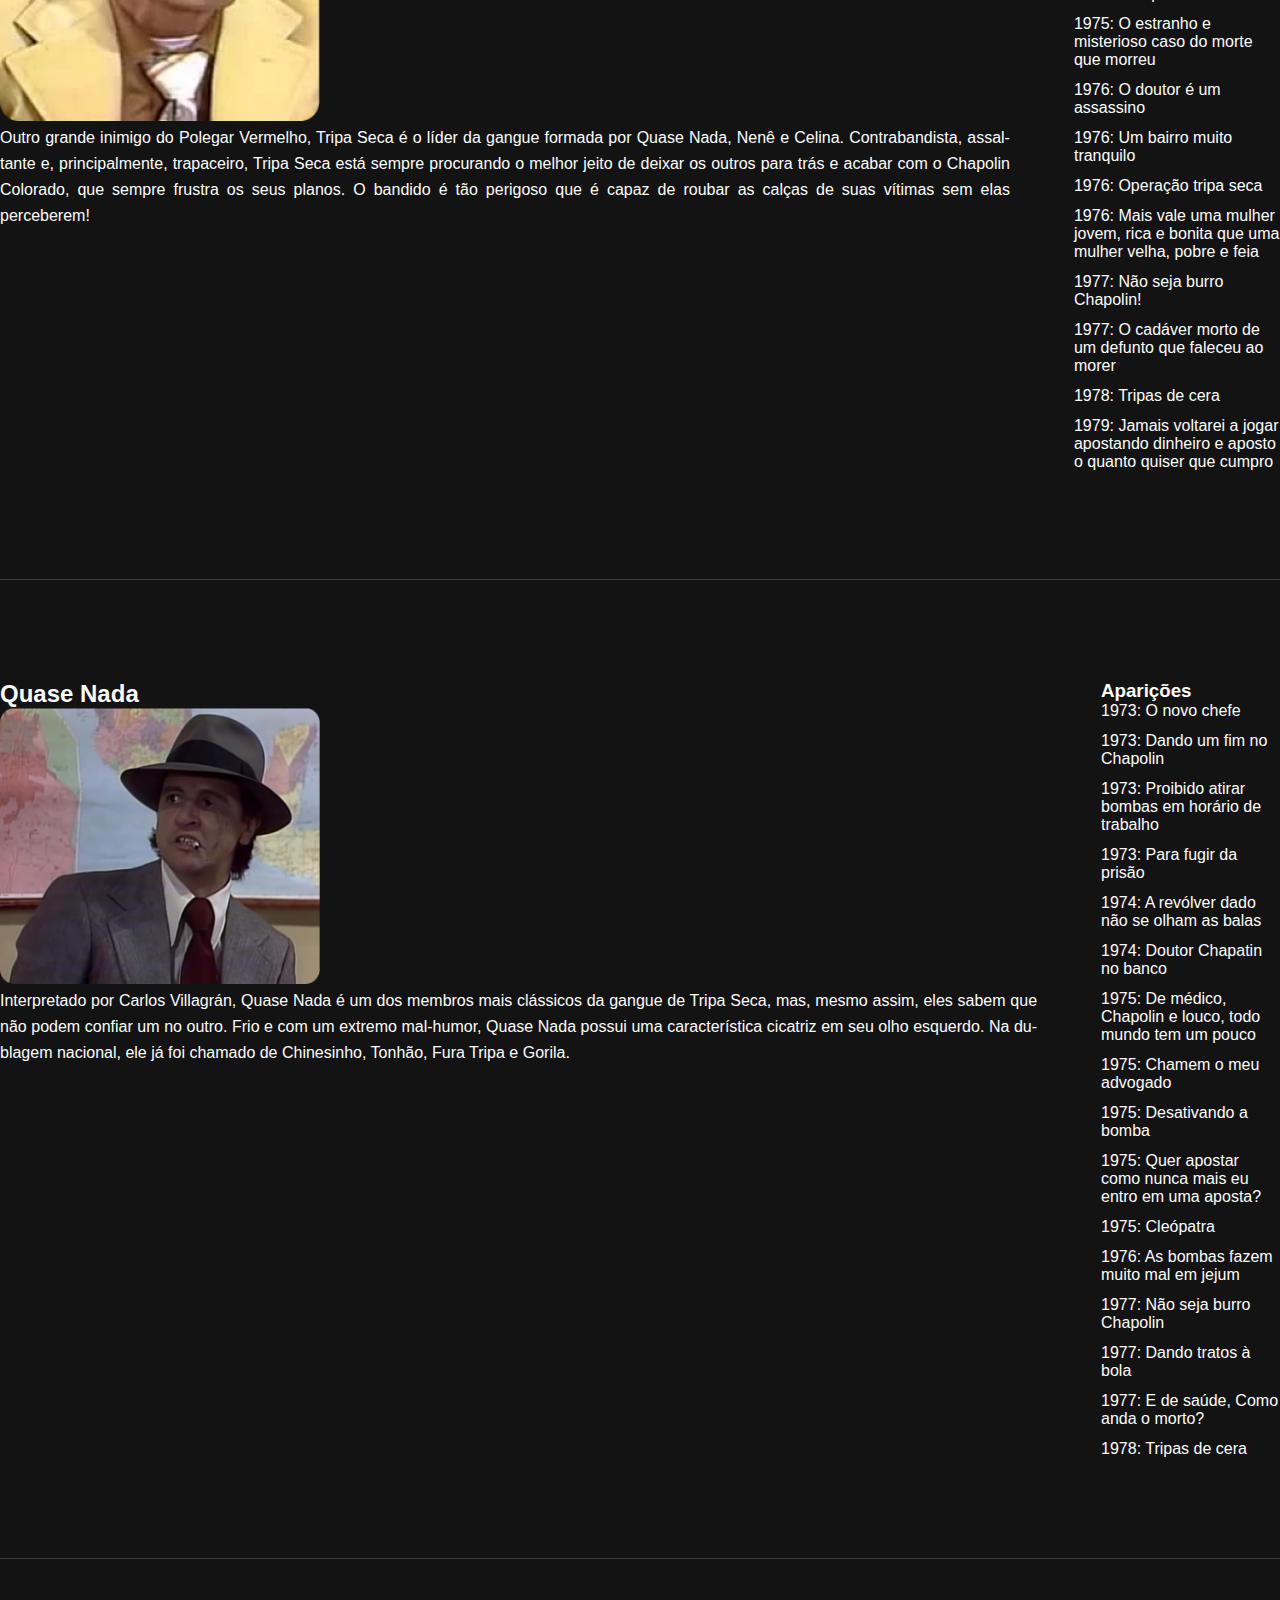
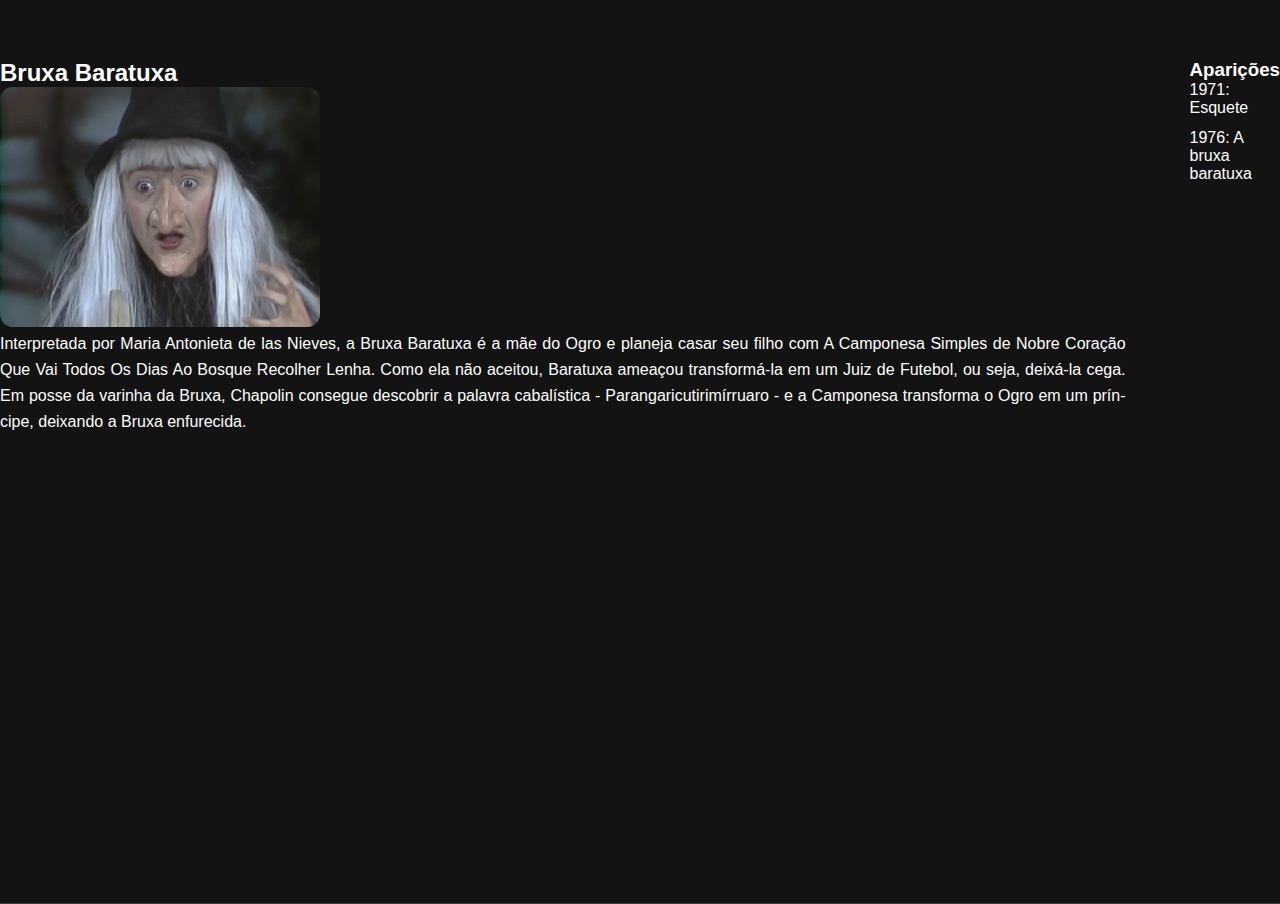
<file: viloes.html>
<!DOCTYPE html>
<html lang="pt-BR">
  <head>
    <meta charset="UTF-8" />
    <meta name="viewport" content="width=device-width, initial-scale=1.0" />
    <meta http-equiv="X-UA-Compatible" content="ie=edge" />
    <link rel="stylesheet" href="./styles/viloes.css" />
    <link rel="shortcut icon" href="./assets/favicon.png" type="image/x-icon" />
    <title>Vilões</title>
  </head>
  <body>
    <header>
      <!-- menu comuptador -->
      <nav id="menu-desktop">
        <ul>
          <li><a href="/">início</a></li>
          <li><a href="/historia.html">história</a></li>
          <li><a href="/personagens.html">personagens</a></li>
          <li><a href="/chapolin.html">chapolin</a></li>
          <li class="active"><a href="/viloes.html">vilões</a></li>
          <li><a href="/idealizadores.html">idealizadores</a></li>
        </ul>
      </nav>

      <!-- menu mobile -->
      <nav id="menu-mobile">
        <ul>
          <li>
            <a href="/">
              <svg
                id="casa"
                width="24"
                height="24"
                viewBox="0 0 24 24"
                fill="none"
                xmlns="http://www.w3.org/2000/svg"
              >
                <path
                  d="M6 21C5.45 21 4.97933 20.8043 4.588 20.413C4.196 20.021 4 19.55 4 19V10C4 9.68333 4.071 9.38333 4.213 9.1C4.35433 8.81667 4.55 8.58333 4.8 8.4L10.8 3.9C10.9833 3.76667 11.175 3.66667 11.375 3.6C11.575 3.53333 11.7833 3.5 12 3.5C12.2167 3.5 12.425 3.53333 12.625 3.6C12.825 3.66667 13.0167 3.76667 13.2 3.9L19.2 8.4C19.45 8.58333 19.646 8.81667 19.788 9.1C19.9293 9.38333 20 9.68333 20 10V19C20 19.55 19.8043 20.021 19.413 20.413C19.021 20.8043 18.55 21 18 21H14V14H10V21H6Z"
                />
              </svg>
            </a>
          </li>

          <li>
            <a href="/historia.html">
              <svg
                id="historia"
                width="25"
                height="24"
                fill="none"
                viewBox="0 0 25 24"
                xmlns="http://www.w3.org/2000/svg"
              >
                <path
                  d="M3.99996 20C3.61662 20 3.32496 19.8293 3.12496 19.488C2.92496 19.146 2.93329 18.8083 3.14996 18.475L11.35 5.35C11.55 5.03333 11.8333 4.875 12.2 4.875C12.5666 4.875 12.85 5.03333 13.05 5.35L21.25 18.475C21.4666 18.8083 21.475 19.146 21.275 19.488C21.075 19.8293 20.7833 20 20.4 20H3.99996Z"
                />
              </svg>
            </a>
          </li>

          <li>
            <a href="/personagens.html">
              <svg
                id="personagens"
                width="25"
                height="24"
                viewBox="0 0 25 24"
                xmlns="http://www.w3.org/2000/svg"
              >
                <g clip-path="url(#clip0_105_110)">
                  <path
                    d="M12.4 5.5C13.3283 5.5 14.2185 5.86875 14.8749 6.52513C15.5313 7.1815 15.9 8.07174 15.9 9C15.9 9.92826 15.5313 10.8185 14.8749 11.4749C14.2185 12.1313 13.3283 12.5 12.4 12.5C11.4718 12.5 10.5815 12.1313 9.92515 11.4749C9.26877 10.8185 8.90002 9.92826 8.90002 9C8.90002 8.07174 9.26877 7.1815 9.92515 6.52513C10.5815 5.86875 11.4718 5.5 12.4 5.5ZM5.40002 8C5.96002 8 6.48002 8.15 6.93002 8.42C6.78002 9.85 7.20002 11.27 8.06002 12.38C7.56002 13.34 6.56002 14 5.40002 14C4.60437 14 3.84131 13.6839 3.2787 13.1213C2.71609 12.5587 2.40002 11.7956 2.40002 11C2.40002 10.2044 2.71609 9.44129 3.2787 8.87868C3.84131 8.31607 4.60437 8 5.40002 8ZM19.4 8C20.1957 8 20.9587 8.31607 21.5213 8.87868C22.084 9.44129 22.4 10.2044 22.4 11C22.4 11.7956 22.084 12.5587 21.5213 13.1213C20.9587 13.6839 20.1957 14 19.4 14C18.24 14 17.24 13.34 16.74 12.38C17.6119 11.2544 18.0166 9.8362 17.87 8.42C18.32 8.15 18.84 8 19.4 8ZM5.90002 18.25C5.90002 16.18 8.81002 14.5 12.4 14.5C15.99 14.5 18.9 16.18 18.9 18.25V20H5.90002V18.25ZM0.400024 20V18.5C0.400024 17.11 2.29002 15.94 4.85002 15.6C4.26002 16.28 3.90002 17.22 3.90002 18.25V20H0.400024ZM24.4 20H20.9V18.25C20.9 17.22 20.54 16.28 19.95 15.6C22.51 15.94 24.4 17.11 24.4 18.5V20Z"
                  />
                </g>
                <defs>
                  <clipPath id="clip0_105_110">
                    <rect
                      width="24"
                      height="24"
                      transform="translate(0.400024)"
                    />
                  </clipPath>
                </defs>
              </svg>
            </a>
          </li>

          <li>
            <a href="/chapolin.html">
              <svg
                id="chapolin"
                width="25"
                height="24"
                viewBox="0 0 25 24"
                fill="none"
                xmlns="http://www.w3.org/2000/svg"
              >
                <path
                  d="M12.6 21.35L11.15 20.03C5.99998 15.36 2.59998 12.27 2.59998 8.5C2.59998 5.41 5.01998 3 8.09998 3C9.83998 3 11.51 3.81 12.6 5.08C13.69 3.81 15.36 3 17.1 3C20.18 3 22.6 5.41 22.6 8.5C22.6 12.27 19.2 15.36 14.05 20.03L12.6 21.35Z"
                />
              </svg>
            </a>
          </li>

          <li class="active">
            <a href="/viloes.html">
              <svg
                id="viloes"
                width="25"
                height="24"
                viewBox="0 0 25 24"
                fill="none"
                xmlns="http://www.w3.org/2000/svg"
              >
                <path
                  d="M6.80005 22V17.75C6.15005 17.4667 5.57938 17.0877 5.08805 16.613C4.59605 16.1377 4.17938 15.6 3.83805 15C3.49605 14.4 3.23772 13.7583 3.06305 13.075C2.88772 12.3917 2.80005 11.7 2.80005 11C2.80005 8.36667 3.73338 6.20833 5.60005 4.525C7.46672 2.84167 9.86672 2 12.8 2C15.7334 2 18.1334 2.84167 20 4.525C21.8667 6.20833 22.8 8.36667 22.8 11C22.8 11.7 22.7127 12.3917 22.538 13.075C22.3627 13.7583 22.1044 14.4 21.763 15C21.421 15.6 21.0044 16.1377 20.513 16.613C20.021 17.0877 19.45 17.4667 18.8 17.75V22H6.80005ZM8.80005 20H9.80005V22H11.8V20H13.8V22H15.8V20H16.8V16.45C17.4334 16.3 17.996 16.05 18.488 15.7C18.9794 15.35 19.396 14.9333 19.738 14.45C20.0794 13.9667 20.3417 13.4333 20.525 12.85C20.7084 12.2667 20.8 11.65 20.8 11C20.8 8.91667 20.0627 7.22933 18.588 5.938C17.1127 4.646 15.1834 4 12.8 4C10.4167 4 8.48772 4.646 7.01305 5.938C5.53772 7.22933 4.80005 8.91667 4.80005 11C4.80005 11.65 4.89172 12.2667 5.07505 12.85C5.25838 13.4333 5.52072 13.9667 5.86205 14.45C6.20405 14.9333 6.62505 15.35 7.12505 15.7C7.62505 16.05 8.18338 16.3 8.80005 16.45V20ZM11.3 15.75H14.3L12.8 12.75L11.3 15.75ZM9.30005 13C9.85005 13 10.321 12.804 10.713 12.412C11.1044 12.0207 11.3 11.55 11.3 11C11.3 10.45 11.1044 9.979 10.713 9.587C10.321 9.19567 9.85005 9 9.30005 9C8.75005 9 8.27938 9.19567 7.88805 9.587C7.49605 9.979 7.30005 10.45 7.30005 11C7.30005 11.55 7.49605 12.0207 7.88805 12.412C8.27938 12.804 8.75005 13 9.30005 13ZM16.3 13C16.85 13 17.321 12.804 17.713 12.412C18.1044 12.0207 18.3 11.55 18.3 11C18.3 10.45 18.1044 9.979 17.713 9.587C17.321 9.19567 16.85 9 16.3 9C15.75 9 15.2794 9.19567 14.888 9.587C14.496 9.979 14.3 10.45 14.3 11C14.3 11.55 14.496 12.0207 14.888 12.412C15.2794 12.804 15.75 13 16.3 13ZM8.80005 20V16.45C8.18338 16.3 7.62505 16.05 7.12505 15.7C6.62505 15.35 6.20405 14.9333 5.86205 14.45C5.52072 13.9667 5.25838 13.4333 5.07505 12.85C4.89172 12.2667 4.80005 11.65 4.80005 11C4.80005 8.91667 5.53772 7.22933 7.01305 5.938C8.48772 4.646 10.4167 4 12.8 4C15.1834 4 17.1127 4.646 18.588 5.938C20.0627 7.22933 20.8 8.91667 20.8 11C20.8 11.65 20.7084 12.2667 20.525 12.85C20.3417 13.4333 20.0794 13.9667 19.738 14.45C19.396 14.9333 18.9794 15.35 18.488 15.7C17.996 16.05 17.4334 16.3 16.8 16.45V20H9.80005H8.80005Z"
                />
              </svg>
            </a>
          </li>

          <li>
            <a href="/idealizadores.html">
              <svg
                id="idealizadores"
                width="24"
                height="24"
                viewBox="0 0 24 24"
                fill="none"
                xmlns="http://www.w3.org/2000/svg"
              >
                <mask
                  id="mask0_105_119"
                  style="mask-type: alpha"
                  maskUnits="userSpaceOnUse"
                  x="0"
                  y="-1"
                  width="25"
                  height="25"
                >
                  <path
                    d="M2.66248 21.75H6.90498L22.4615 6.19349L18.2185 1.95099L2.66248 17.5075V21.75Z"
                    stroke="white"
                    stroke-width="4"
                    stroke-linejoin="round"
                  />
                  <path
                    d="M13.976 6.19348L18.2185 10.436"
                    stroke="white"
                    stroke-width="4"
                    stroke-linecap="round"
                    stroke-linejoin="round"
                  />
                </mask>
                <g mask="url(#mask0_105_119)">
                  <path d="M0 0H24V24H0V0Z" />
                </g>
              </svg>
            </a>
          </li>
        </ul>
      </nav>
    </header>

    <!-- conteúdo da página -->
    <main>
      <!-- racha cuca -->
      <section>
        <div>
          <h2>Racha Cuca</h2>
          <img
            src="./assets/racha-cuca.png"
            alt="Ramón Valdez como Racha Cuca"
          />
          <p>
            Miguel Horácio y Beltran é o verdadeiro nome deste fora da lei. Um
            pistoleiro impiedoso e mal-humorado que assalta diligências no
            Velho-Oeste. Racha Cuca é um dos vilões mais recorrentes nos
            episódios do Chapolin Colorado. Interpretado por Ramón Valdéz, ele é
            o pai da bela Rosa, a Rumorosa e já foi chamado de Rasga Bucho, na
            primeira dublagem da série.
          </p>
        </div>

        <div class="aparicoes-container">
          <h3>Aparições</h3>
          <ul>
            <li>1973: O bandido</li>
            <li>1974: O Poço do Racha cuca</li>
            <li>1974: As bolas de Ferro</li>
            <li>1975: A lei da marreta biônica</li>
            <li>1977: O matador de ratos</li>
            <li>1977: Marreta biônica calibre 45</li>
            <li>1977: Por mais que pese não passa do piso do poço</li>
            <li>1979: A volta do renegado</li>
          </ul>
        </div>
      </section>

      <!-- rosa rumorosa -->
      <section>
        <div>
          <h2>Rosa Rumorosa</h2>
          <img
            src="./assets/rosa-rumorosa.png"
            alt="Florinda Meza como Rosa Rumorosa"
          />
          <p>
            Filha do perigoso Racha Cuca, Rosa, a Rumorosa oscila entre o lado
            do bem e do mal, mas, na maioria das vezes, tudo não passa de
            atuação para que seu pai consiga alcançar seus objetivos. Ela chama
            a atenção de todos os homens da redondeza, mas possui um
            relacionamento com Mantonsisimo Kid, um dos bandidos no grupo do
            Racha Cuca.
          </p>
        </div>

        <div class="aparicoes-container">
          <h3>Aparições</h3>
          <ul>
            <li>1974: A revólver dado, não se olham as balas.</li>
          </ul>
        </div>
      </section>

      <!-- alma negra -->
      <section>
        <div>
          <h2>Alma negra</h2>
          <img
            src="./assets/alma-negra.png"
            alt="Ramón Valdez como Alma Negra"
          />
          <p>
            O pirata mais temível dos sete mares. Alma Negra é tão cruel que foi
            o responsável por matar o Mar Morto. Vivido por Ramón Valdéz, Alma
            Negra não hesita em matar seus oponentes para obter riquezas, sejam
            eles seus próprios subordinados. Quando Lagartixa e Pança Louca
            ajudam o Chapolin Colorado, Alma Negra os tranca nas celas do navio.
            Mesmo depois de morto, seu espírito continua a aparecer para
            assombrar o Chapolin Colorado. Apesar de usar um tapa-olho, Alma
            Negra nunca foi caolho. Ele só utiliza o acessório, pois fazia parte
            do uniforme.
          </p>
        </div>

        <div class="aparicoes-container">
          <h3>Aparições</h3>
          <ul>
            <li>1975: Os piratas</li>
            <li>1975: O tesouro do pirata fantasma</li>
            <li>1976: O cofre do pirata</li>
            <li>1978: Os piratas de Pittsburg, digo, do Caribe</li>
          </ul>
        </div>
      </section>

      <!-- tripa seca -->
      <section>
        <div>
          <h2>Tripa Seca</h2>
          <img
            src="./assets/tripa-seca.png"
            alt="Ramón Valdez como Tripa Seca"
          />
          <p>
            Outro grande inimigo do Polegar Vermelho, Tripa Seca é o líder da
            gangue formada por Quase Nada, Nenê e Celina. Contrabandista,
            assaltante e, principalmente, trapaceiro, Tripa Seca está sempre
            procurando o melhor jeito de deixar os outros para trás e acabar com
            o Chapolin Colorado, que sempre frustra os seus planos. O bandido é
            tão perigoso que é capaz de roubar as calças de suas vítimas sem
            elas perceberem!
          </p>
        </div>

        <div class="aparicoes-container">
          <h3>Aparições</h3>
          <ul>
            <li>1974: O caso dos homens que eram idênticos.</li>
            <li>1975: De médico, Chapolin e louco, todo mundo tem um pouco.</li>
            <li>1975: Chamem o meu advogado!</li>
            <li>1975: Quer apostar como nunca mais eu entro em uma aposta?</li>
            <li>1975: Cleópatra</li>
            <li>1975: O estranho e misterioso caso do morte que morreu</li>
            <li>1976: O doutor é um assassino</li>
            <li>1976: Um bairro muito tranquilo</li>
            <li>1976: Operação tripa seca</li>
            <li>
              1976: Mais vale uma mulher jovem, rica e bonita que uma mulher
              velha, pobre e feia
            </li>
            <li>1977: Não seja burro Chapolin!</li>
            <li>1977: O cadáver morto de um defunto que faleceu ao morer</li>
            <li>1978: Tripas de cera</li>
            <li>
              1979: Jamais voltarei a jogar apostando dinheiro e aposto o quanto
              quiser que cumpro
            </li>
          </ul>
        </div>
      </section>

      <!-- quase nada -->
      <section>
        <div>
          <h2>Quase Nada</h2>
          <img
            src="./assets/quase-nada.png"
            alt="Carlos Vílagran como Quase Nada"
          />
          <p>
            Interpretado por Carlos Villagrán, Quase Nada é um dos membros mais
            clássicos da gangue de Tripa Seca, mas, mesmo assim, eles sabem que
            não podem confiar um no outro. Frio e com um extremo mal-humor,
            Quase Nada possui uma característica cicatriz em seu olho esquerdo.
            Na dublagem nacional, ele já foi chamado de Chinesinho, Tonhão, Fura
            Tripa e Gorila.
          </p>
        </div>

        <div class="aparicoes-container">
          <h3>Aparições</h3>
          <ul>
            <li>1973: O novo chefe</li>
            <li>1973: Dando um fim no Chapolin</li>
            <li>1973: Proibido atirar bombas em horário de trabalho</li>
            <li>1973: Para fugir da prisão</li>
            <li>1974: A revólver dado não se olham as balas</li>
            <li>1974: Doutor Chapatin no banco</li>
            <li>1975: De médico, Chapolin e louco, todo mundo tem um pouco</li>
            <li>1975: Chamem o meu advogado</li>
            <li>1975: Desativando a bomba</li>
            <li>1975: Quer apostar como nunca mais eu entro em uma aposta?</li>
            <li>1975: Cleópatra</li>
            <li>1976: As bombas fazem muito mal em jejum</li>
            <li>1977: Não seja burro Chapolin</li>
            <li>1977: Dando tratos à bola</li>
            <li>1977: E de saúde, Como anda o morto?</li>
            <li>1978: Tripas de cera</li>
          </ul>
        </div>
      </section>

      <!-- bruxa baratuxa -->
      <section>
        <div>
          <h2>Bruxa Baratuxa</h2>
          <img
            src="./assets/bruxa-baratuxa.png"
            alt="Maria Antonieta como Bruxa Baratuxa"
          />
          <p>
            Interpretada por Maria Antonieta de las Nieves, a Bruxa Baratuxa é a
            mãe do Ogro e planeja casar seu filho com A Camponesa Simples de
            Nobre Coração Que Vai Todos Os Dias Ao Bosque Recolher Lenha. Como
            ela não aceitou, Baratuxa ameaçou transformá-la em um Juiz de
            Futebol, ou seja, deixá-la cega. Em posse da varinha da Bruxa,
            Chapolin consegue descobrir a palavra cabalística -
            Parangaricutirimírruaro - e a Camponesa transforma o Ogro em um
            príncipe, deixando a Bruxa enfurecida.
          </p>
        </div>

        <div class="aparicoes-container">
          <h3>Aparições</h3>
          <ul>
            <li>1971: Esquete</li>
            <li>1976: A bruxa baratuxa</li>
          </ul>
        </div>
      </section>
    </main>
  </body>
</html>
</file>
<file: styles/inicio.css>
@import url("./menu.css");
@import url("./index.css");

:root {
  --orange: #f6ba21;
  --dark-orange: #aa5b11;
  --green: #3f673b;
  --red: #bc5757;
  --red-neon: #c21d1d;
  --blue: #287891;
  --yellow: #eeb84d;
  --pink: #ff9670;
  --white: #fdfdfd;
  --black: #222;
}

nav#menu-desktop > ul {
  color: var(--white);
}

nav#menu-desktop li.active {
  border-bottom: 2px solid var(--white);
}

h1,
h2,
h4,
h5 {
  font-family: "Limelight", cursive;
}

h2 {
  letter-spacing: 6px;
  word-spacing: 12px;
}

h2 {
  margin-bottom: 28px;
}

p {
  font-size: 1.2rem;
  font-weight: 300;
  hyphens: auto;
  line-height: 28px;
  margin: 10px 0;
  text-align: justify;
}

/* seçĩes */
section {
  align-items: center;
  color: var(--white);
  display: flex;
  gap: 32px;
  justify-content: center;
  min-height: 105vh;
}

section > div {
  display: flex;
  flex-direction: column;
  max-width: 500px;
}

section > img {
  width: 400px;
  border-radius: 16px;
}

section a {
  background-color: var(--white);
  border-radius: 16px;
  box-shadow: 2px 2px 3px #22222230;
  color: var(--black);
  float: right;
  font-size: 1.1rem;
  font-weight: 500;
  margin: 32px auto 0 auto;
  padding: 2px 15px;
  width: fit-content;
}

/* seção inicial */
section#inicio {
  background: linear-gradient(45deg, var(--dark-orange), var(--orange));
  color: var(--white);
  display: flex;
  flex-direction: column;
}

section#inicio > h1 {
  font-size: 2.4rem;
  font-family: "Limelight", cursive;
}

section#inicio > h3 {
  color: #f1f1d5;
  font-size: 1rem;
  font-weight: 100;
}

/* seção história */
section#historia {
  background: var(--green);
}

/* seção personagens */
section#personagens {
  background: var(--red);
}

/* seção idealizadores */
section#idealizadores {
  background: var(--blue);
}

/* seção chapolin */
section#chapolin {
  background: var(--yellow);
  color: var(--black);
}

section#chapolin a {
  background-color: var(--red-neon);
  color: var(--white);
}

section#chapolin img {
  width: 400px;
}

/* seção viloes */
section#viloes {
  background: var(--pink);
  color: var(--black);
}

section#viloes a {
  background-color: transparent;
  color: var(--black);
  border: 2px solid var(--black);
}

@media (max-width: 990px) {
  section {
    align-items: center;
    flex-direction: column;
    justify-content: center;
    text-align: center !important;
  }
}

@media (max-width: 575px) {
  img {
    max-width: 320px;
    width: 100vw;
  }

  p {
    font-size: 0.9rem;
    line-height: 24px;
  }

  h2 {
    font-size: 1.3rem;
  }

  section {
    padding: 100px 0;
  }

  section div {
    width: 90vw;
  }

  section:last-child {
    padding-bottom: 200px;
  }
}
</file>
<file: styles/chapolin.css>
@import url("./index.css");
@import url("./menu.css");

:root {
  --orange: #f6ba21;
  --dark-orange: #aa5b11;
  --green: #3f673b;
  --red: #bc5757;
  --red-neon: #c21d1d;
  --blue: #287891;
  --yellow: #eeb84d;
  --pink: #ff9670;
  --white: #fdfdfd;
  --black: #222;
}
</file>
<file: styles/historia.css>
@import url("./menu.css");
@import url("./index.css");

section{
  align-items: center;
  display: flex;
  gap: 32px;
  justify-content: center;
  flex-direction: column;
  min-height: 150vh;
}

section > div{
  display: flex;
  flex-direction: column;
  max-width: 500px;
  align-items: center;
  gap: 25px;
}

section > p{
  max-width: 900px;
  text-align: justify;
  hyphens: auto;
}

.container{
  background-color: rgb(52, 167, 52);
  width: 100%;
  height: 400px;
}

.center {
  padding-top: 15%;
}
</file>
<file: styles/idealizadores.css>
@import url("./menu.css");
@import url("./index.css");
</file>
<file: styles/personagens.css>
@import url("./menu.css");
@import url("./index.css");
</file>
<file: styles/viloes.css>
@import url("./menu.css");
@import url("./index.css");

:root {
  --white: #fdfdfd;
  --black: #131313;
  --gray: #f2f2f230;
}

html {
  background-color: var(--black);
  color: var(--white);
}

nav#menu-desktop ul {
  color: var(--white) !important;
}

nav#menu-desktop ul li.active {
  border-bottom-color: var(--white);
}

section {
  align-items: flex-start;
  border-bottom: 1px solid var(--gray);
  display: flex;
  flex-direction: row;
  gap: 64px;
  justify-content: center;
  min-height: 105vh;
  padding-bottom: 100px;
  padding-top: 100px;
}



section div.aparicoes-container {
  align-items: flex-start;
}

section div p {
  hyphens: auto;
  line-height: 26px;
  text-align: justify;
}

section div img {
  max-width: 320px;
  min-width: 200px;
  width: 50%;
}

section div ul {
  display: flex;
  flex-direction: column;
  gap: 12px;
}

@media (max-width: 990px) {
  section {
    align-items: center;
    flex-direction: column;
    gap: 32px;
  }

  section div {
    max-width: 600px;
  }
}

@media (max-width: 575px) {
  section {
    padding-top: 80px;
  }

  section div p,
  li {
    font-size: 0.8rem;
  }
}
</file>
